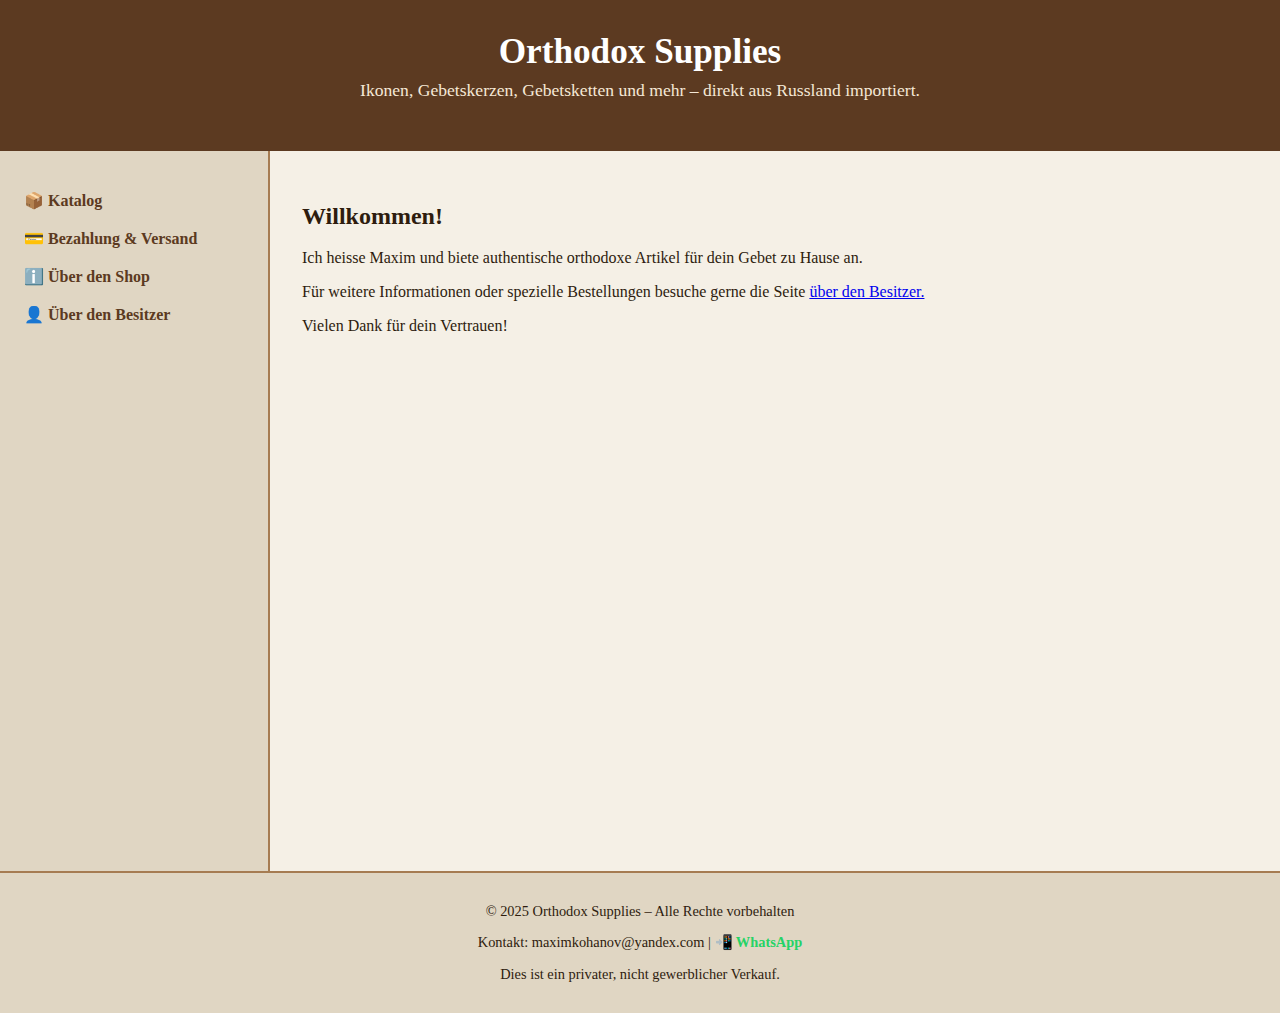
<file: index.html>
<!DOCTYPE html>
<html lang="de">
<head>
  <meta charset="UTF-8" />
  <meta name="viewport" content="width=device-width, initial-scale=1.0" />
  <title>Orthodox Supplies</title>
  <link rel="stylesheet" href="styles.css" />
</head>
<body>
  <header>
    <h1>Orthodox Supplies</h1>
    <p>Ikonen, Gebetskerzen, Gebetsketten und mehr – direkt aus Russland importiert.</p>
  </header>

  <div class="container">
    <nav>
      <ul>
        <li><a href="katalog.html">📦 Katalog</a></li>
        <li><a href="bezahlung.html">💳 Bezahlung & Versand</a></li>
        <li><a href="uebershop.html">ℹ️ Über den Shop</a></li>
        <li><a href="ueberbesitzer.html">👤 Über den Besitzer</a></li>
      </ul>
    </nav>

    <main>
      <h2>Willkommen!</h2>
      <p>Ich heisse Maxim und biete authentische orthodoxe Artikel für dein Gebet zu Hause an.</p>
      <p>Für weitere Informationen oder spezielle Bestellungen besuche gerne die Seite <a href="ueberbesitzer.html">über den Besitzer. </a></p>
      <p>Vielen Dank für dein Vertrauen!</p>
    </main>
  </div>

  <footer>
    <p>© 2025 Orthodox Supplies – Alle Rechte vorbehalten</p>
    <p>Kontakt: maximkohanov@yandex.com | 
    <a href="https://wa.me/41767600239" target="_blank" 
       style="color: #25D366; font-weight: bold; text-decoration: none;">
      📲 WhatsApp
    </a></p>
    <p>Dies ist ein privater, nicht gewerblicher Verkauf.</p>
  </footer>
</body>
</html>
</file>
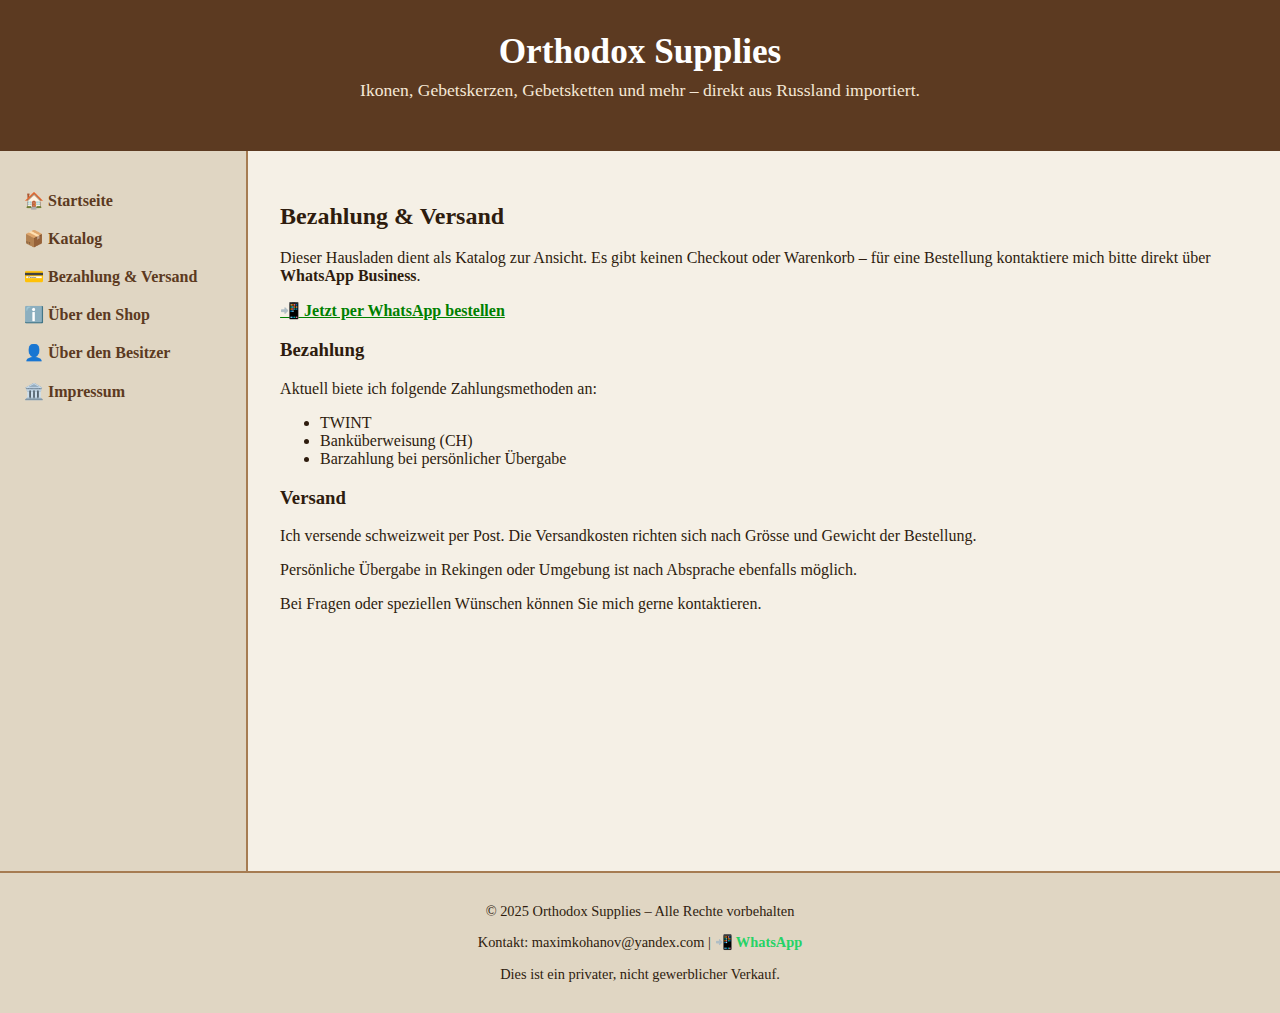
<file: bezahlung.html>
<!DOCTYPE html>
<html lang="de">
<head>
  <meta charset="UTF-8" />
  <meta name="viewport" content="width=device-width, initial-scale=1.0" />
  <title>Bezahlung & Versand – Orthodox Supplies</title>
  <link rel="stylesheet" href="styles.css" />
</head>
<body>
  <header>
    <h1>Orthodox Supplies</h1>
    <p>Ikonen, Gebetskerzen, Gebetsketten und mehr – direkt aus Russland importiert.</p>
  </header>

  <div class="container">
    <nav>
      <ul>
        <li><a href="index.html">🏠 Startseite</a></li>
        <li><a href="katalog.html">📦 Katalog</a></li>
        <li><a href="bezahlung.html" class="active">💳 Bezahlung & Versand</a></li>
        <li><a href="uebershop.html">ℹ️ Über den Shop</a></li>
        <li><a href="ueberbesitzer.html">👤 Über den Besitzer</a></li>
         <li><a href="impressum.html">🏛️ Impressum</a></li>
      </ul>
    </nav>

    <main>
      <h2>Bezahlung & Versand</h2>
     <p>Dieser Hausladen dient als Katalog zur Ansicht. Es gibt keinen Checkout oder Warenkorb – für eine Bestellung kontaktiere mich bitte direkt über <strong>WhatsApp Business</strong>.</p>
    <a href="https://wa.me/41767600239" target="_blank" style="color: green; font-weight: bold;">
  📲 Jetzt per WhatsApp bestellen
</a>
      <h3>Bezahlung</h3>
      <p>Aktuell biete ich folgende Zahlungsmethoden an:</p>
      <ul>
        <li>TWINT</li>
        <li>Banküberweisung (CH)</li>
        <li>Barzahlung bei persönlicher Übergabe</li>
      </ul>

      <h3>Versand</h3>
      <p>Ich versende schweizweit per Post. Die Versandkosten richten sich nach Grösse und Gewicht der Bestellung.</p>
      <p>Persönliche Übergabe in Rekingen oder Umgebung ist nach Absprache ebenfalls möglich.</p>

      <p>Bei Fragen oder speziellen Wünschen können Sie mich gerne kontaktieren.</p>
    </main>
  </div>

  <footer>
    <p>© 2025 Orthodox Supplies – Alle Rechte vorbehalten</p>
    <p>Kontakt: maximkohanov@yandex.com | 
    <a href="https://wa.me/41767600239" target="_blank" 
       style="color: #25D366; font-weight: bold; text-decoration: none;">
      📲 WhatsApp
    </a></p>
    <p>Dies ist ein privater, nicht gewerblicher Verkauf.</p>
  </footer>
</body>
</html>
</file>
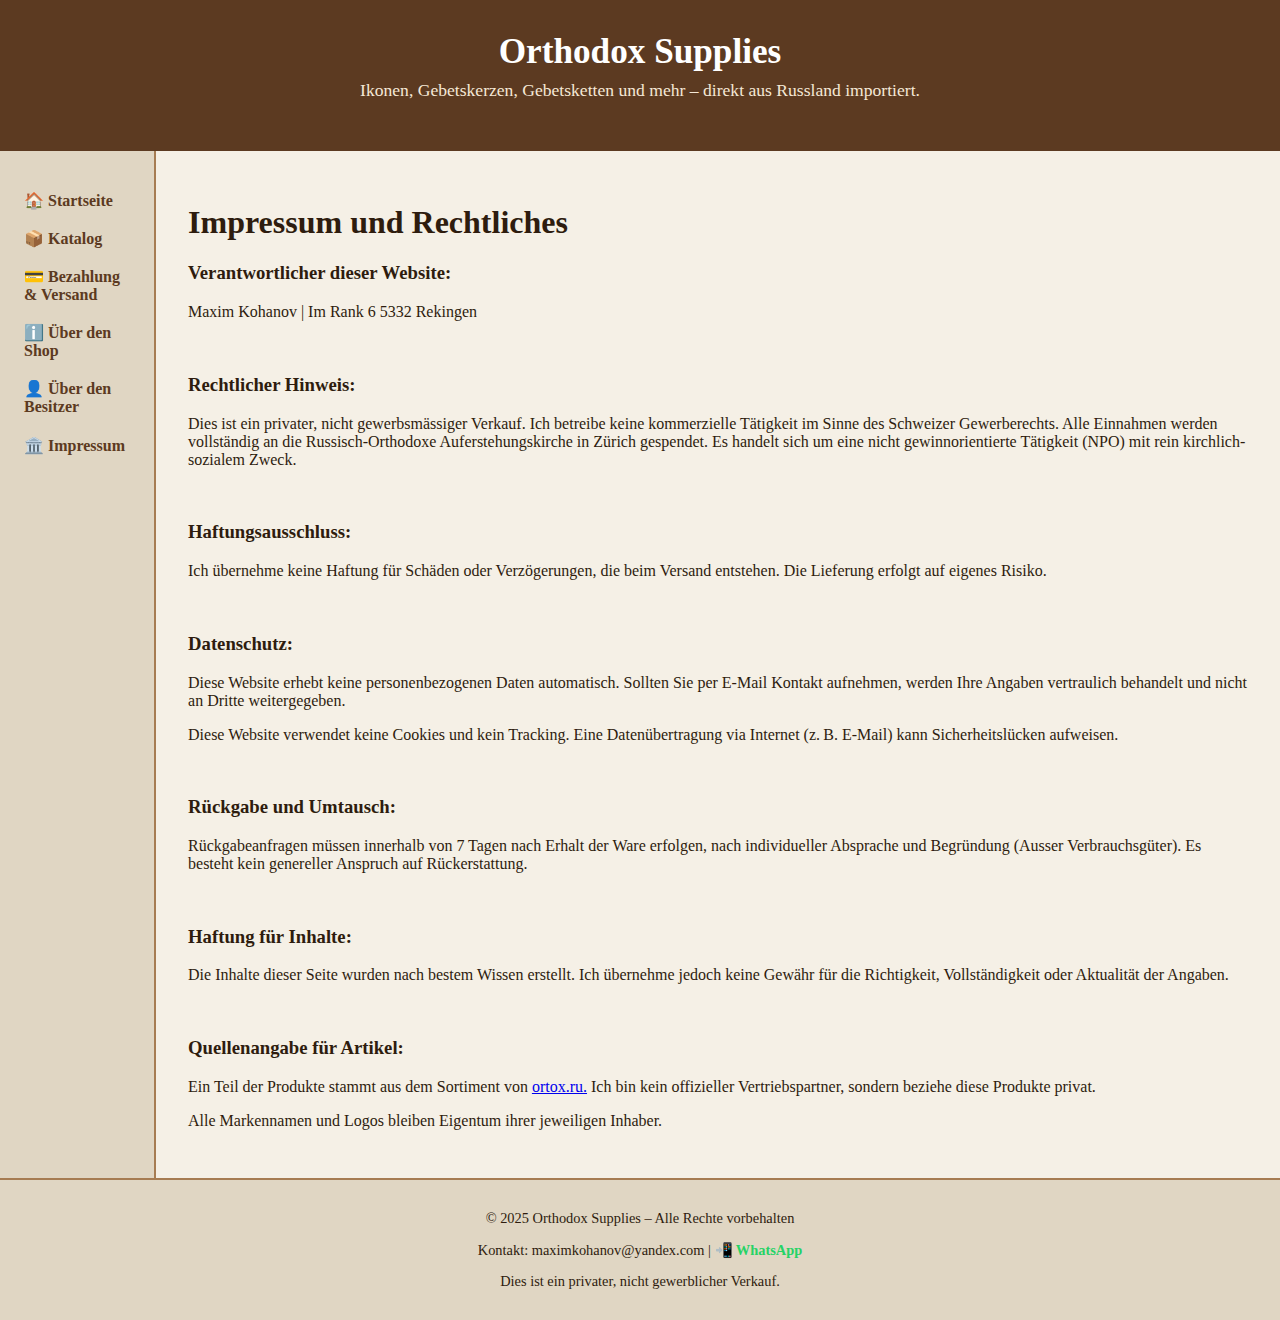
<file: impressum.html>
<!DOCTYPE html>
<html lang="de">
<head>
  <meta charset="UTF-8" />
  <meta name="viewport" content="width=device-width, initial-scale=1.0" />
  <title>Orthodox Supplies</title>
  <link rel="stylesheet" href="styles.css" />
</head>
<body>
  <header>
    <h1>Orthodox Supplies</h1>
    <p>Ikonen, Gebetskerzen, Gebetsketten und mehr – direkt aus Russland importiert.</p>
  </header>

   <div class="container">
    <nav>
      <ul>
        <li><a href="index.html">🏠 Startseite</a></li>
        <li><a href="katalog.html">📦 Katalog</a></li>
        <li><a href="bezahlung.html" class="active">💳 Bezahlung & Versand</a></li>
        <li><a href="uebershop.html">ℹ️ Über den Shop</a></li>
        <li><a href="ueberbesitzer.html">👤 Über den Besitzer</a></li>
        <li><a href="impressum.html">🏛️ Impressum</a></li>
      </ul>
    </nav>

    <main>
    <h1>Impressum und Rechtliches</h1>
    <h3>Verantwortlicher dieser Website:</h3>
    <p>Maxim Kohanov | Im Rank 6 5332 Rekingen</p>
    <br>
    <h3>Rechtlicher Hinweis:</h3>
    <p>Dies ist ein privater, nicht gewerbsmässiger Verkauf. 
        Ich betreibe keine kommerzielle Tätigkeit im Sinne des Schweizer Gewerberechts. 
        Alle Einnahmen werden vollständig an die Russisch-Orthodoxe Auferstehungskirche in Zürich gespendet.

Es handelt sich um eine nicht gewinnorientierte Tätigkeit (NPO) mit rein kirchlich-sozialem Zweck.</p>
<br>
<h3>Haftungsausschluss:</h3>
<p>Ich übernehme keine Haftung für Schäden oder Verzögerungen, die beim Versand entstehen. Die Lieferung erfolgt auf eigenes Risiko.</p>
<br>
<h3>Datenschutz:</h3>
<p>Diese Website erhebt keine personenbezogenen Daten automatisch. Sollten Sie per E-Mail Kontakt aufnehmen, werden Ihre Angaben vertraulich behandelt und nicht an Dritte weitergegeben.</p>
<p>Diese Website verwendet keine Cookies und kein Tracking. Eine Datenübertragung via Internet (z. B. E-Mail) kann Sicherheitslücken aufweisen.</p>
<br>
<h3>Rückgabe und Umtausch:</h3>
<p>Rückgabeanfragen müssen innerhalb von 7 Tagen nach Erhalt der Ware erfolgen, nach individueller Absprache und Begründung (Ausser Verbrauchsgüter). Es besteht kein genereller Anspruch auf Rückerstattung.</p>
<br>
<h3>Haftung für Inhalte:</h3>
<p>Die Inhalte dieser Seite wurden nach bestem Wissen erstellt. Ich übernehme jedoch keine Gewähr für die Richtigkeit, Vollständigkeit oder Aktualität der Angaben.</p>
<br>
<h3>Quellenangabe für Artikel:</h3>
<p>Ein Teil der Produkte stammt aus dem Sortiment von <a href="https://ortox.ru">ortox.ru.</a> Ich bin kein offizieller Vertriebspartner, sondern beziehe diese Produkte privat.</p>
<p>Alle Markennamen und Logos bleiben Eigentum ihrer jeweiligen Inhaber.</p>
    </main>
  </div>

  <footer>
    <p>© 2025 Orthodox Supplies – Alle Rechte vorbehalten</p>
    <p>Kontakt: maximkohanov@yandex.com | 
    <a href="https://wa.me/41767600239" target="_blank" 
       style="color: #25D366; font-weight: bold; text-decoration: none;">
      📲 WhatsApp
    </a></p>
    <p>Dies ist ein privater, nicht gewerblicher Verkauf.</p>
  </footer>
</body>
</html>
</file>
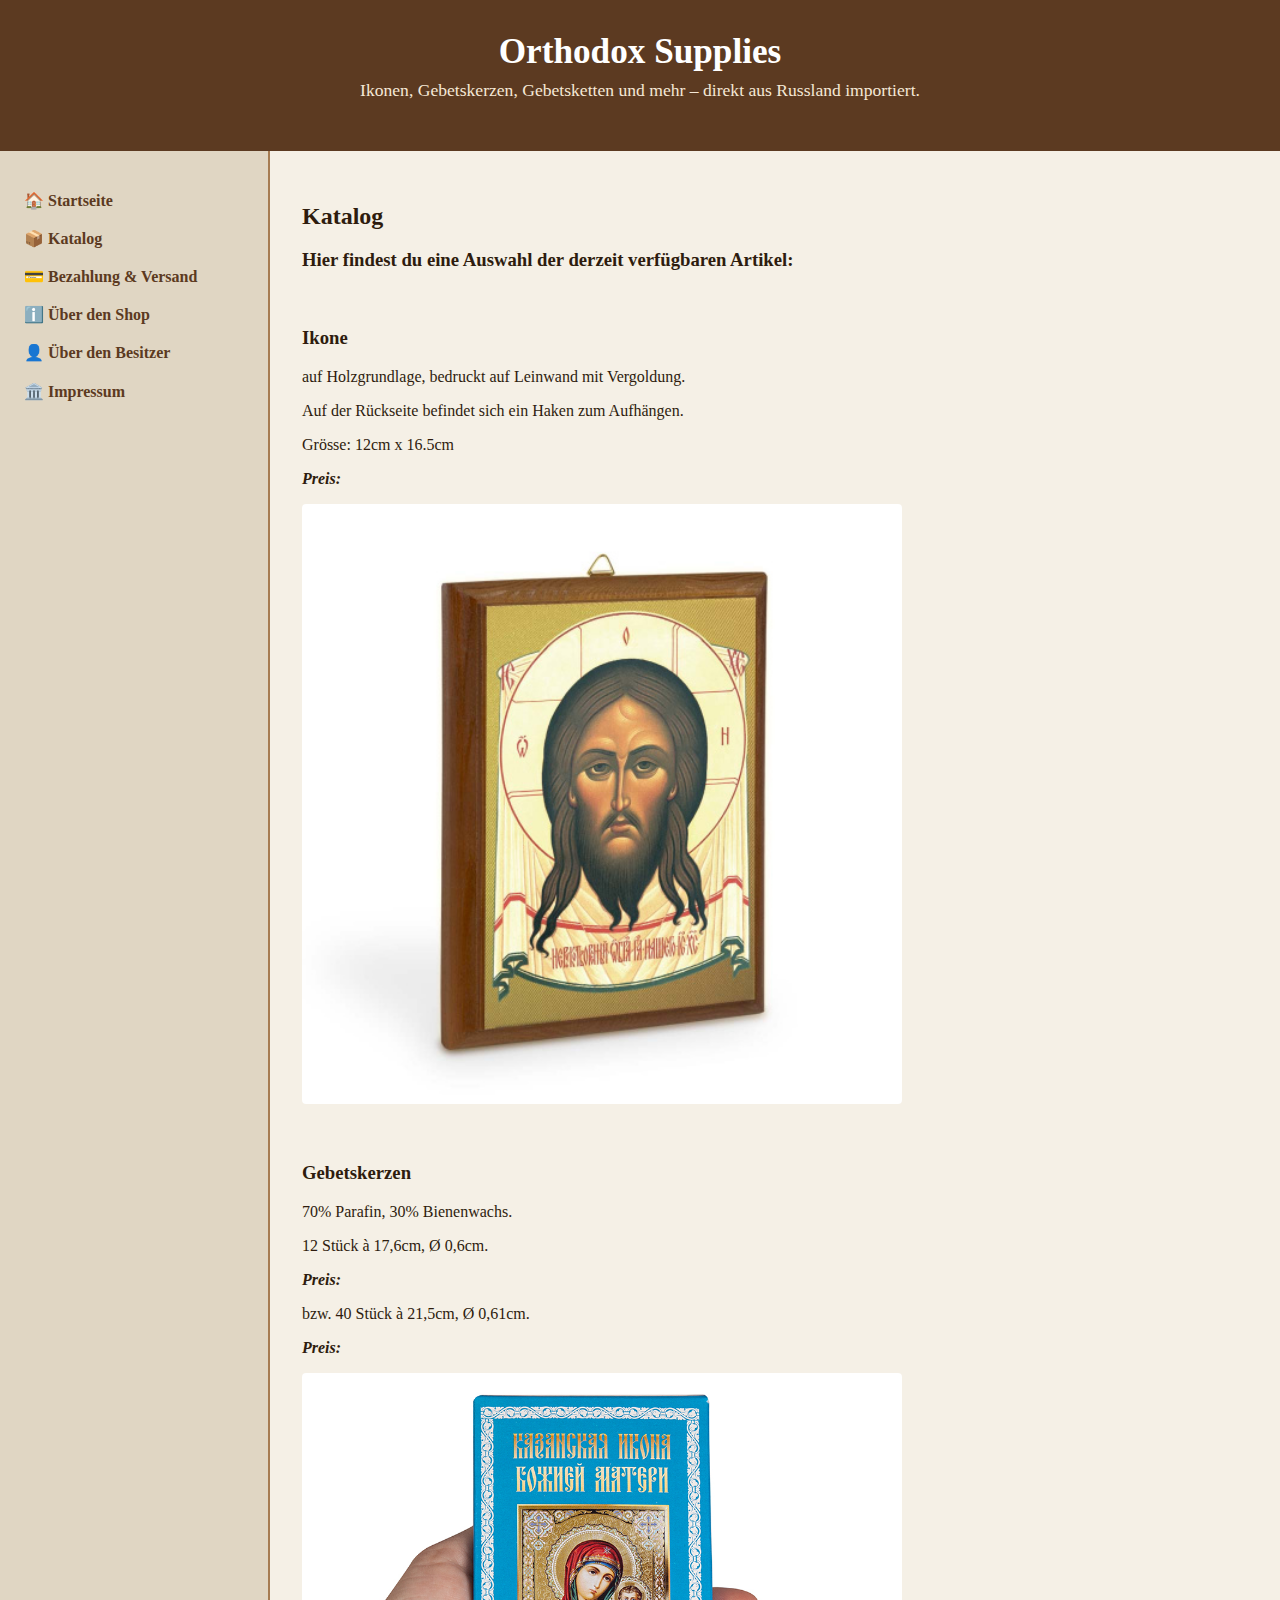
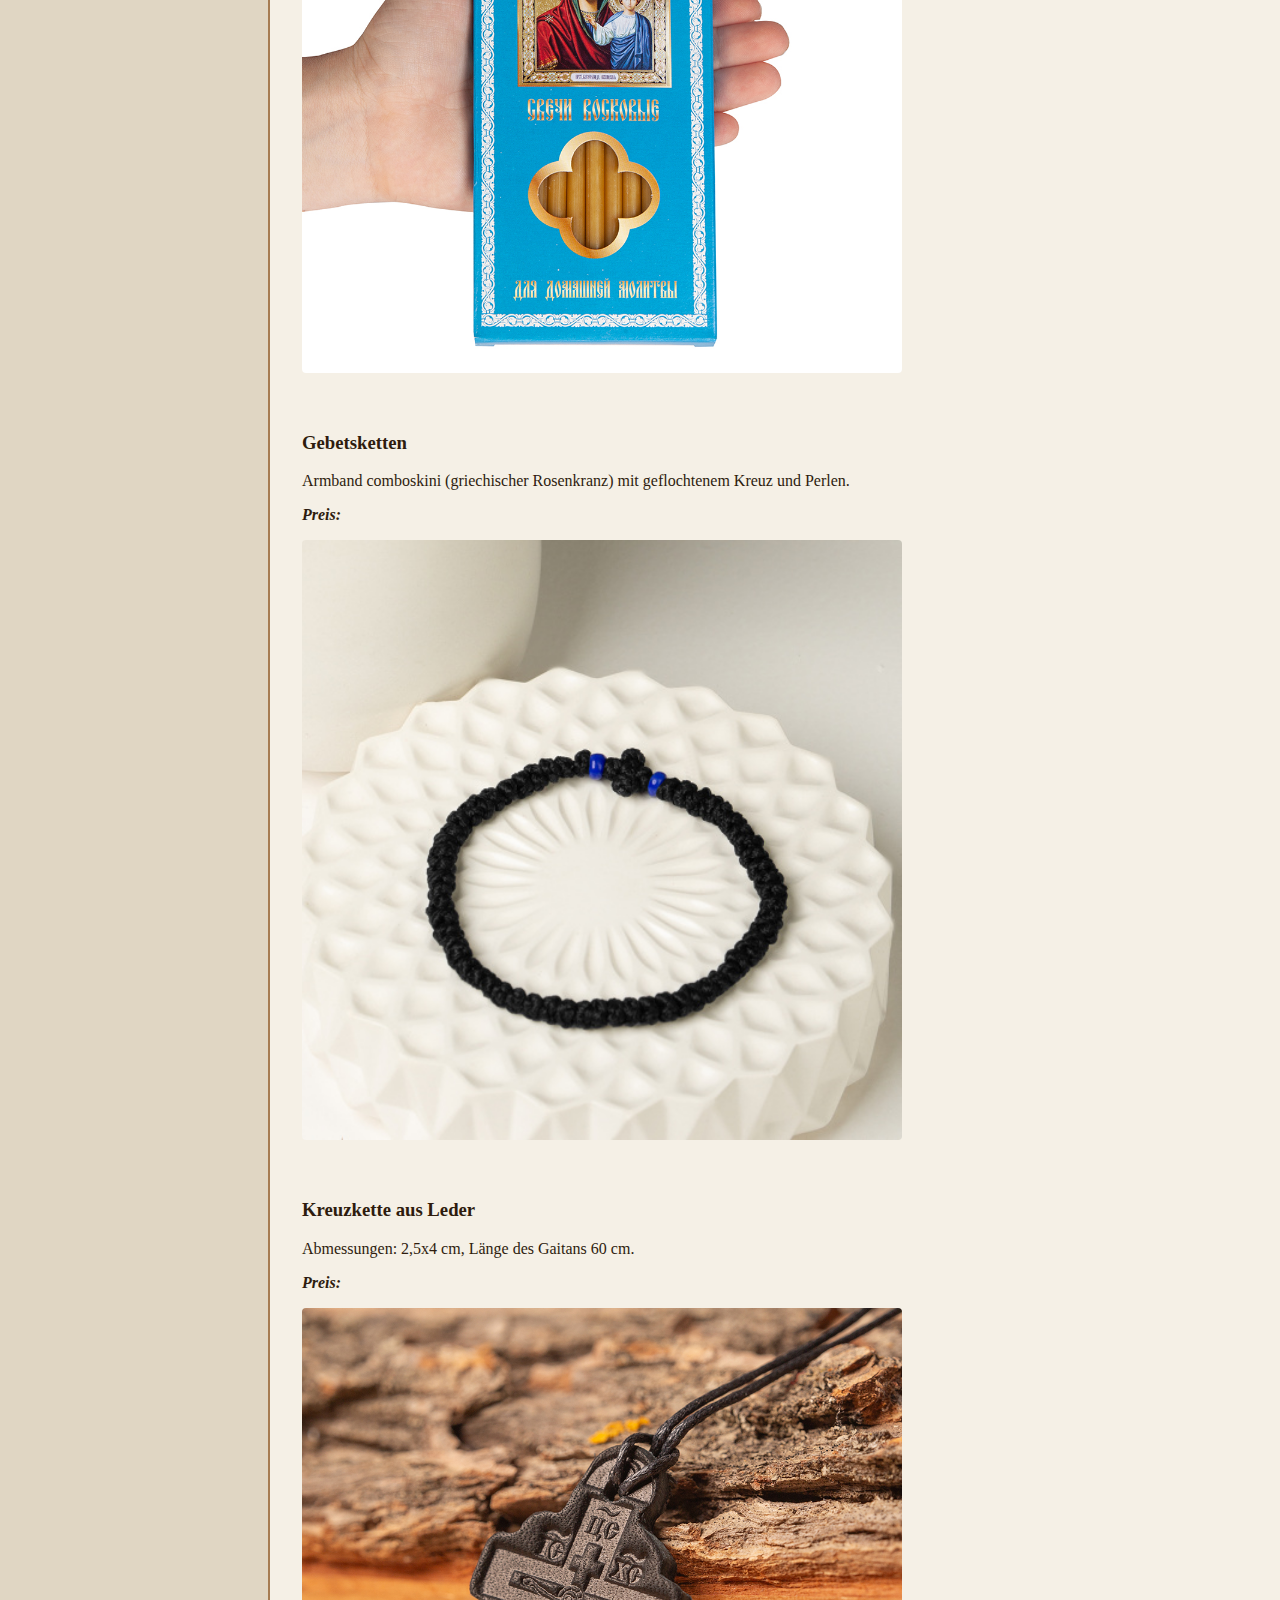
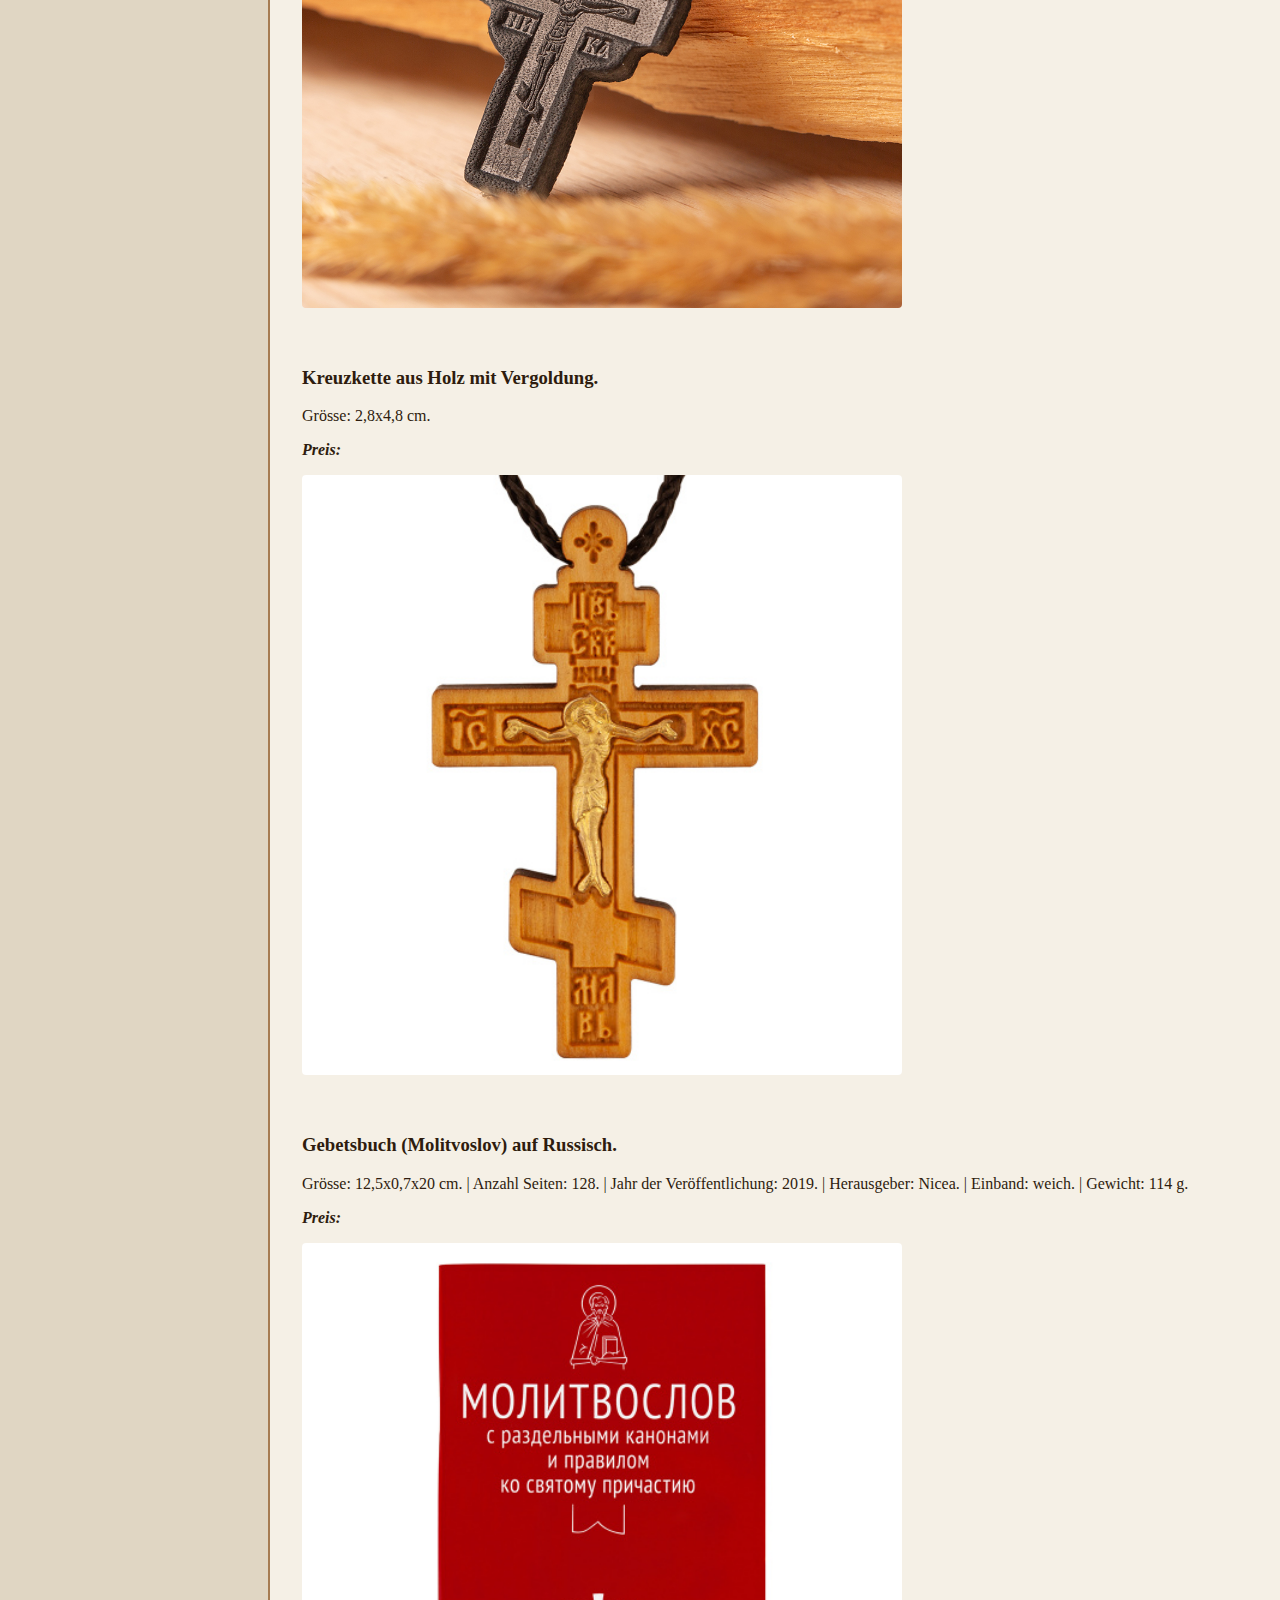
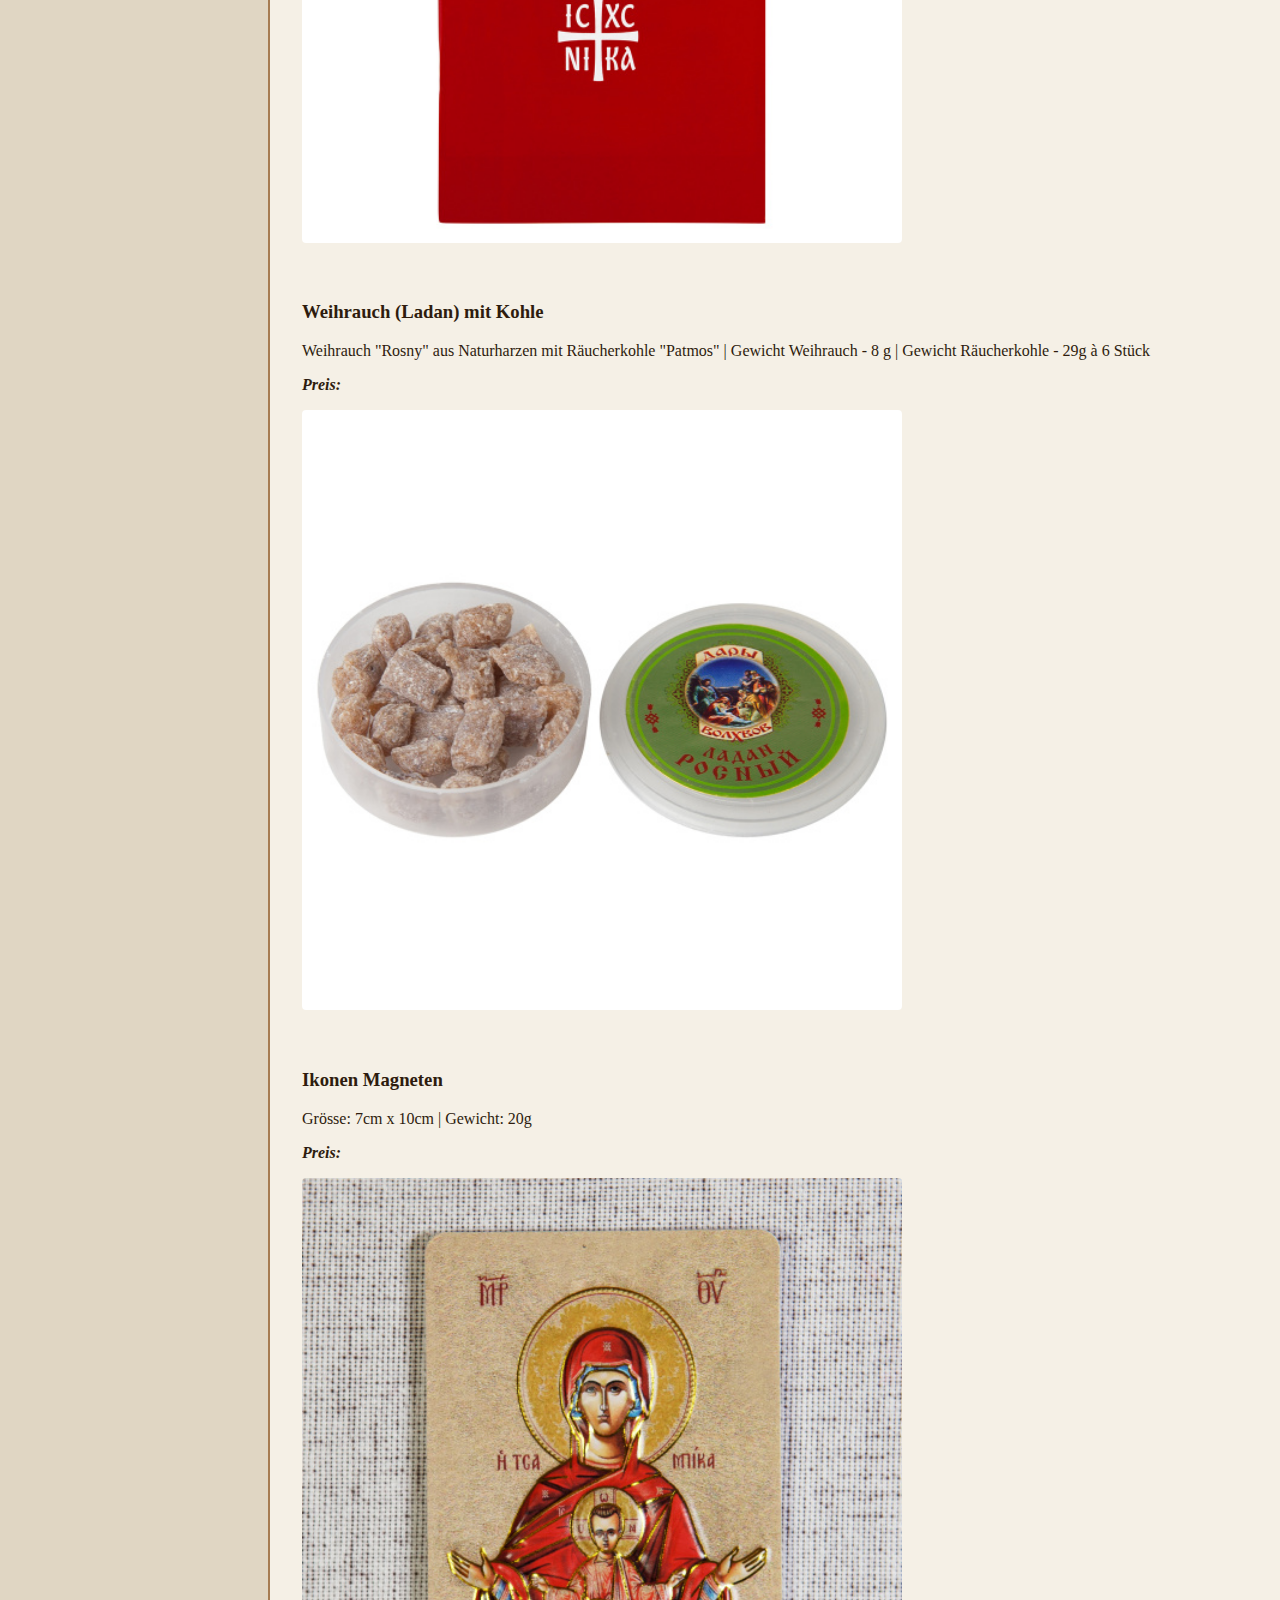
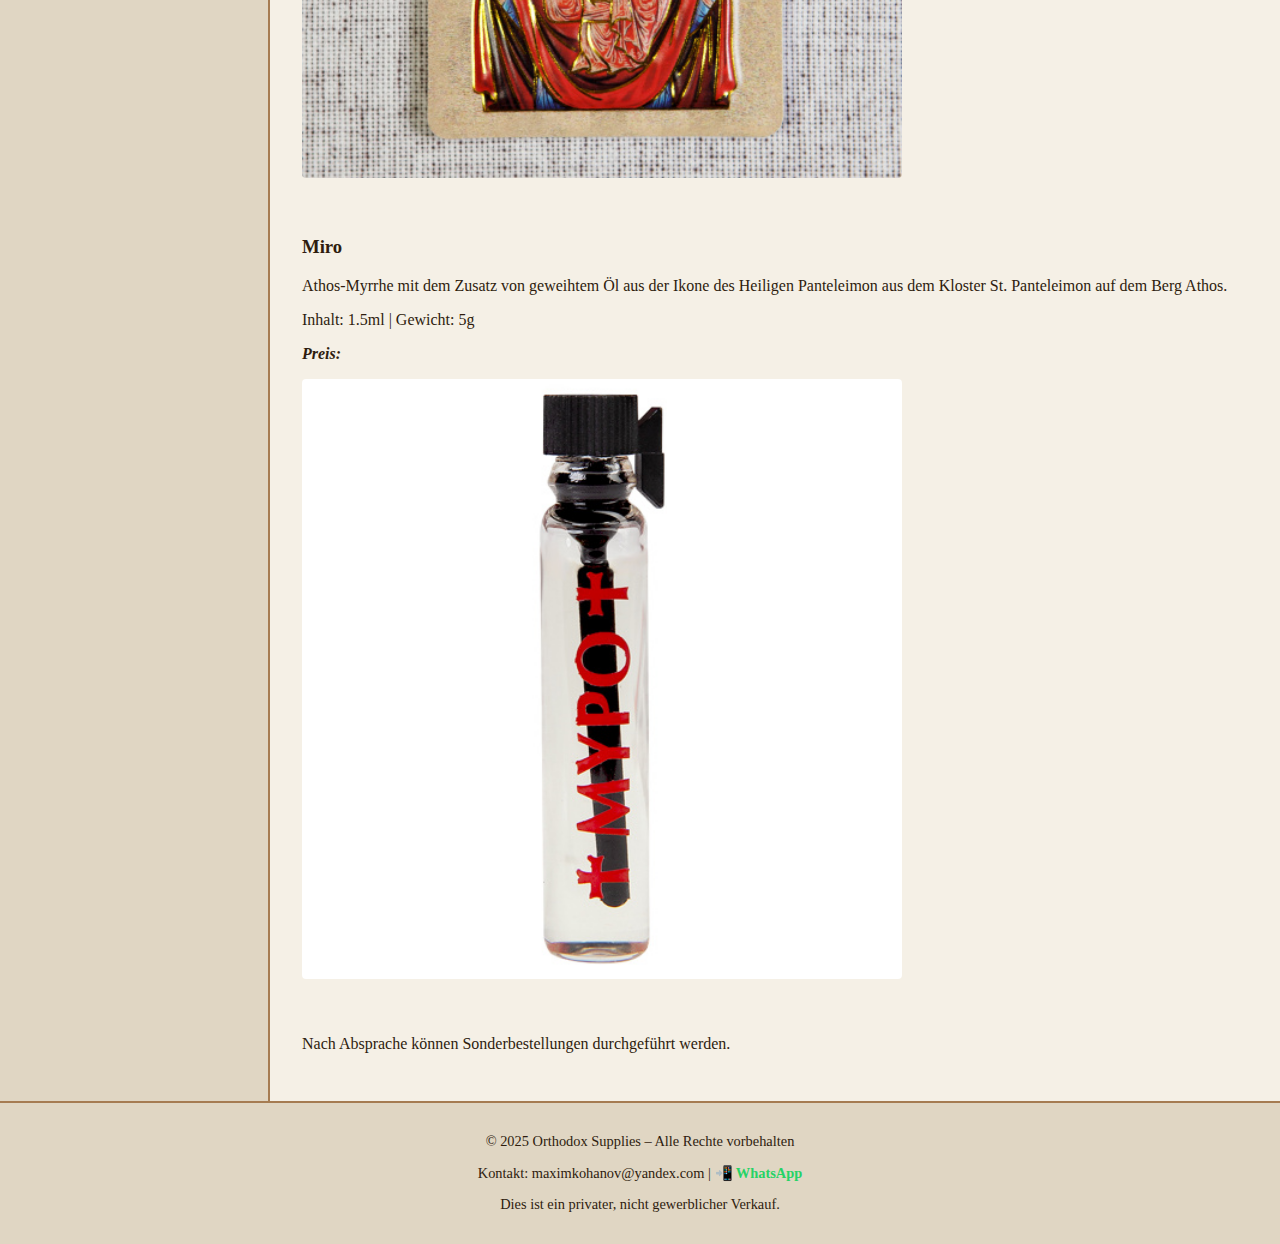
<file: katalog.html>
<!DOCTYPE html>
<html lang="de">
<head>
  <meta charset="UTF-8">
  <meta name="viewport" content="width=device-width, initial-scale=1.0">
  <title>Katalog – Orthodox Supplies</title>
  <link rel="stylesheet" href="styles.css">
  <script src="script.js"></script>

</head>
<body>
  <header>
    <h1>Orthodox Supplies</h1>
    <p>Ikonen, Gebetskerzen, Gebetsketten und mehr – direkt aus Russland importiert.</p>
  </header>

  <div class="container">
    <nav>
      <ul>
        <li><a href="index.html">🏠 Startseite</a></li>
       <li><a href="katalog.html">📦 Katalog</a></li>
        <li><a href="bezahlung.html">💳 Bezahlung & Versand</a></li>
        <li><a href="uebershop.html">ℹ️ Über den Shop</a></li>
        <li><a href="ueberbesitzer.html">👤 Über den Besitzer</a></li>
         <li><a href="impressum.html">🏛️ Impressum</a></li>
      </ul>
    </nav>

      <main>
  <h2>Katalog</h2>
  <h3>Hier findest du eine Auswahl der derzeit verfügbaren Artikel:</h3>
  <br>

  <div class="catalog-grid">
    <div class="item">
        <h3><strong>Ikone</strong></h3>
        <p>auf Holzgrundlage, bedruckt auf Leinwand mit Vergoldung.</p>
      <p>Auf der Rückseite befindet sich ein Haken zum Aufhängen.</p>
      <p>Grösse: 12cm x 16.5cm</p>
      <p><strong><em>Preis: </em></strong></p>
      <div class="slider">
        <img src="img/ikona_spasitelya.jpg" alt="Ikone" class="active">
        <img src="img/ikona_bozhiey_materi_feodorovskaya.jpg" alt="Ikone">
        <img src="img/ikona_georgiya_pobedonostsa.jpg" alt="Ikone">
      </div> 
    </div>

    <div class="item">
        <h3><strong>Gebetskerzen</strong></h3>
        <p> 70% Parafin, 30% Bienenwachs.</p>
        <p>12 Stück à 17,6cm, Ø 0,6cm. <p><strong><em>Preis: </em></strong></p> 
        bzw. 40 Stück à 21,5cm, Ø 0,61cm. <p><strong><em>Preis: </em></strong></p></p>
        
      <div class="slider">
        <img src="img/Svechi_1.jpg" alt="Gebetskerzen" class="active">
        <img src="img/Svechi_2.jpg" alt="Gebetskerzen">
      </div>
    </div>

    <div class="item">
        <h3><strong>Gebetsketten</strong></h3>
        <p>Armband comboskini (griechischer Rosenkranz) mit geflochtenem Kreuz und Perlen.</p>
        <p><strong><em>Preis: </em></strong></p>
      <div class="slider">
        <img src="img/Braslet_1.jpg" alt="Gebetskette" class="active">
        <img src="img/Braslet_2.jpg" alt="Gebetskette">
        <img src="img/braslet_s_krestikom.jpg" alt="Gebetskette">
      </div>
    </div>

    <div class="item">
        <h3><strong>Kreuzkette aus Leder</strong></h3>
        <p>Abmessungen: 2,5x4 cm, Länge des Gaitans 60 cm.</p>
        <p><strong><em>Preis: </em></strong></p>
      <div class="slider">
        <img src="img/Krestik_1.jpg" alt="Kreuzkette" class="active">
        <img src="img/Krestik_2.jpg" alt="Kreuzkette">
      </div>
    </div>

    <div class="item">
        <h3><strong>Kreuzkette aus Holz mit Vergoldung.</strong></h3>
        <p>Grösse: 2,8x4,8 cm.</p>
       <p><strong><em>Preis: </em></strong></p>
      <div class="slider">
        <img src="img/krestik_03.jpg" alt="Kreuzkette" class="active">
        <img src="img/Krestik_4.jpg" alt="Kreuzkette">
      </div>
     
    </div>

    <div class="item">
        <h3><strong>Gebetsbuch (Molitvoslov) auf Russisch.</strong></h3>
        <p>Grösse: 12,5x0,7x20 cm. |
            Anzahl Seiten: 128. |
            Jahr der Veröffentlichung: 2019. |
            Herausgeber: Nicea. |
            Einband: weich. |
            Gewicht: 114 g.</p>
            <p><strong><em>Preis: </em></strong></p>
      <div class="slider">
        <img src="img/molitvoslov_1.jpg" alt="Gebetsbuch" class="active">
        <img src="img/molitvoslov_2.jpg" alt="Gebetsbuch">
      </div>
     
    </div>

    <div class="item">
        <h3><strong>Weihrauch (Ladan) mit Kohle</strong></h3>
        <p>Weihrauch "Rosny" aus Naturharzen mit Räucherkohle "Patmos" | Gewicht Weihrauch - 8 g | Gewicht Räucherkohle - 29g à 6 Stück</p>
        <p><strong><em>Preis: </em></strong></p>
      <div class="slider">
        <img src="img/Ladan.jpg" alt="Weihrauch" class="active">
        <img src="img/ugol.jpg" alt="Räucherkohle">
      </div>
     
    </div>

 <div class="item">
        <h3><strong>Ikonen Magneten</strong></h3>
        <p>Grösse: 7cm x 10cm | Gewicht: 20g</p>
       <p><strong><em>Preis: </em></strong></p>
      <div class="slider">
        <img src="img/Magnit_1.jpg" alt="magnit" class="active">
        <img src="img/Magnit_02.jpg" alt="magnit">
        <img src="img/Magnit_03.jpg" alt="magnit">
      </div>
     
    </div>

  </div>

<div class="item">
        <h3><strong>Miro</strong></h3>
        <p>Athos-Myrrhe mit dem Zusatz von geweihtem Öl aus der Ikone des Heiligen Panteleimon aus dem Kloster St. Panteleimon auf dem Berg Athos.</p>
        <p>Inhalt: 1.5ml | Gewicht: 5g</p>
        <p><strong><em>Preis: </em></strong></p>
      <div class="slider">
        <img src="img/miro.jpg" alt="Miro" class="active">
      </div>
    </div>

  <p>Nach Absprache können Sonderbestellungen durchgeführt werden.</p>
</main>

  </div>

  <footer>
    <p>© 2025 Orthodox Supplies – Alle Rechte vorbehalten</p>
    <p>Kontakt: maximkohanov@yandex.com | 
    <a href="https://wa.me/41767600239" target="_blank" 
       style="color: #25D366; font-weight: bold; text-decoration: none;">
      📲 WhatsApp
    </a></p>
    <p>Dies ist ein privater, nicht gewerblicher Verkauf.</p>
  </footer>
</body>
</html>
</file>
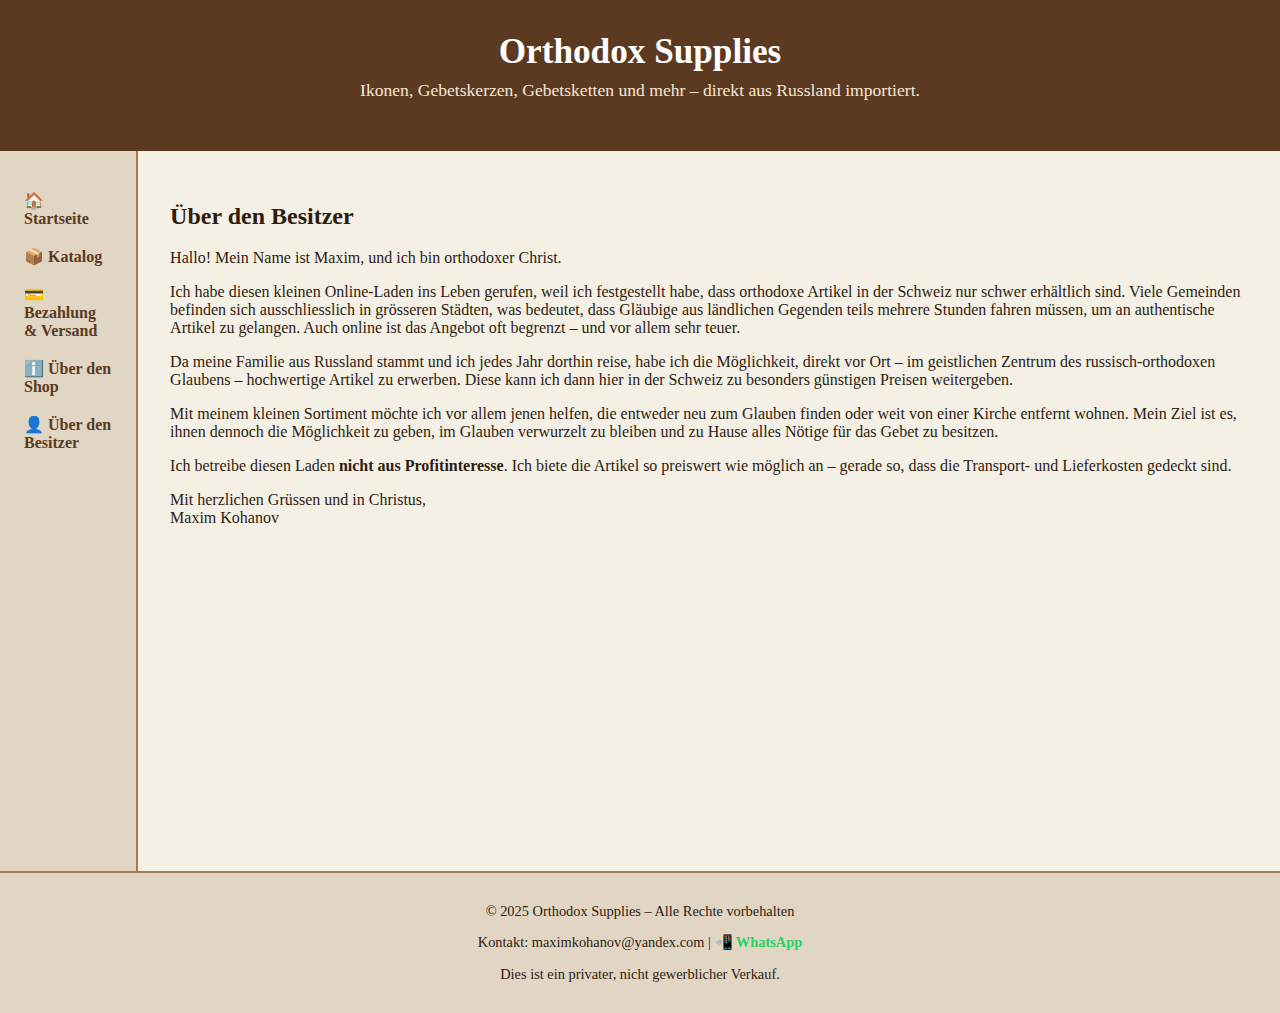
<file: ueberbesitzer.html>
<!DOCTYPE html>
<html lang="de">
<head>
  <meta charset="UTF-8">
  <meta name="viewport" content="width=device-width, initial-scale=1.0">
  <title>Über den Besitzer – Orthodox Supplies</title>
  <link rel="stylesheet" href="styles.css">
</head>
<body>
  <header>
    <h1>Orthodox Supplies</h1>
    <p>Ikonen, Gebetskerzen, Gebetsketten und mehr – direkt aus Russland importiert.</p>
  </header>

  <div class="container">
    <nav>
      <ul>
        <li><a href="index.html">🏠 Startseite</a></li>
        <li><a href="katalog.html">📦 Katalog</a></li>
        <li><a href="bezahlung.html">💳 Bezahlung & Versand</a></li>
        <li><a href="uebershop.html">ℹ️ Über den Shop</a></li>
        <li><a href="ueberbesitzer.html">👤 Über den Besitzer</a></li>
      </ul>
    </nav>

    <main>
      <h2>Über den Besitzer</h2>

  <p>Hallo! Mein Name ist Maxim, und ich bin orthodoxer Christ.</p>

  <p>Ich habe diesen kleinen Online-Laden ins Leben gerufen, weil ich festgestellt habe, dass orthodoxe Artikel in der Schweiz nur schwer erhältlich sind. Viele Gemeinden befinden sich ausschliesslich in grösseren Städten, was bedeutet, dass Gläubige aus ländlichen Gegenden teils mehrere Stunden fahren müssen, um an authentische Artikel zu gelangen. Auch online ist das Angebot oft begrenzt – und vor allem sehr teuer.</p>

  <p>Da meine Familie aus Russland stammt und ich jedes Jahr dorthin reise, habe ich die Möglichkeit, direkt vor Ort – im geistlichen Zentrum des russisch-orthodoxen Glaubens – hochwertige Artikel zu erwerben. Diese kann ich dann hier in der Schweiz zu besonders günstigen Preisen weitergeben.</p>

  <p>Mit meinem kleinen Sortiment möchte ich vor allem jenen helfen, die entweder neu zum Glauben finden oder weit von einer Kirche entfernt wohnen. Mein Ziel ist es, ihnen dennoch die Möglichkeit zu geben, im Glauben verwurzelt zu bleiben und zu Hause alles Nötige für das Gebet zu besitzen.</p>

  <p>Ich betreibe diesen Laden <strong>nicht aus Profitinteresse</strong>. Ich biete die Artikel so preiswert wie möglich an – gerade so, dass die Transport- und Lieferkosten gedeckt sind.</p>

  <p>Mit herzlichen Grüssen und in Christus,<br>
  Maxim Kohanov<br>
  </p>

    </main>
  </div>

  <footer>
    <p>© 2025 Orthodox Supplies – Alle Rechte vorbehalten</p>
    <p>Kontakt: maximkohanov@yandex.com | 
    <a href="https://wa.me/41767600239" target="_blank" 
       style="color: #25D366; font-weight: bold; text-decoration: none;">
      📲 WhatsApp
    </a></p>
    <p>Dies ist ein privater, nicht gewerblicher Verkauf.</p>
  </footer>
</body>
</html>
</file>
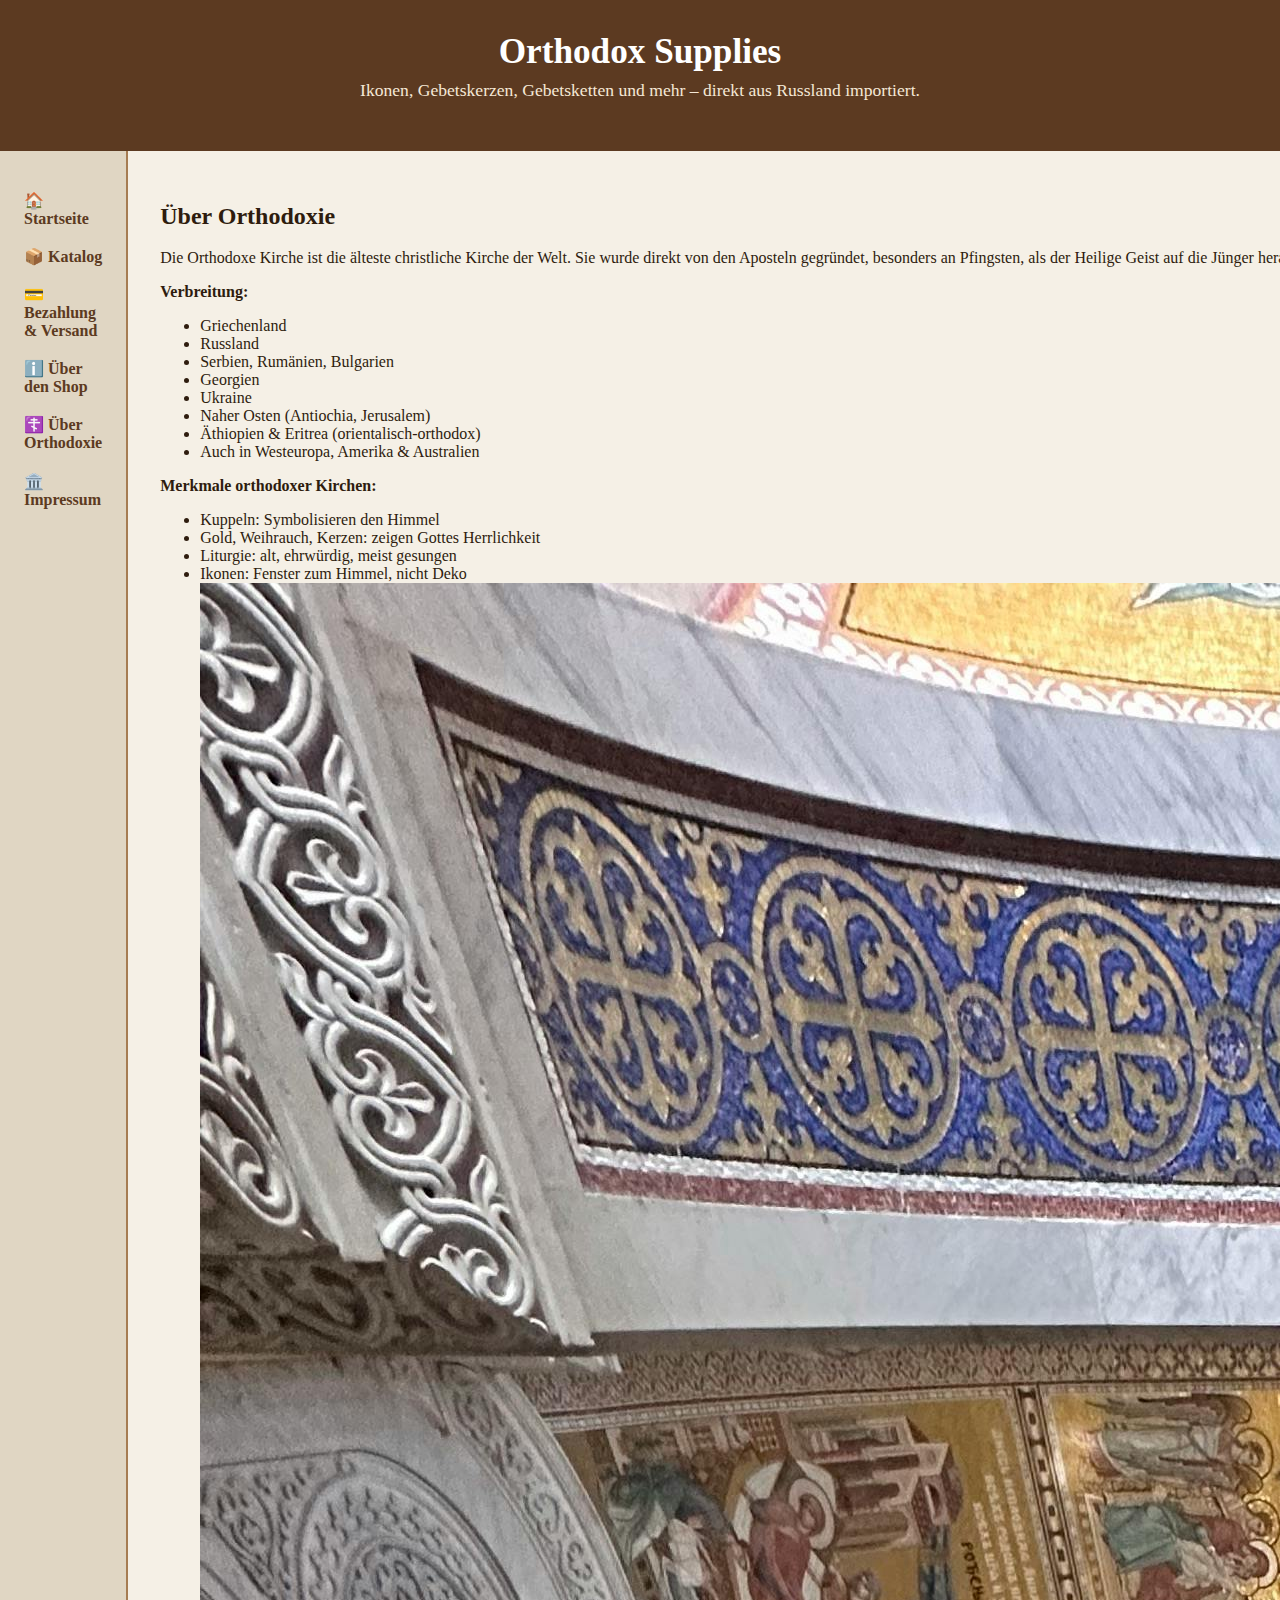
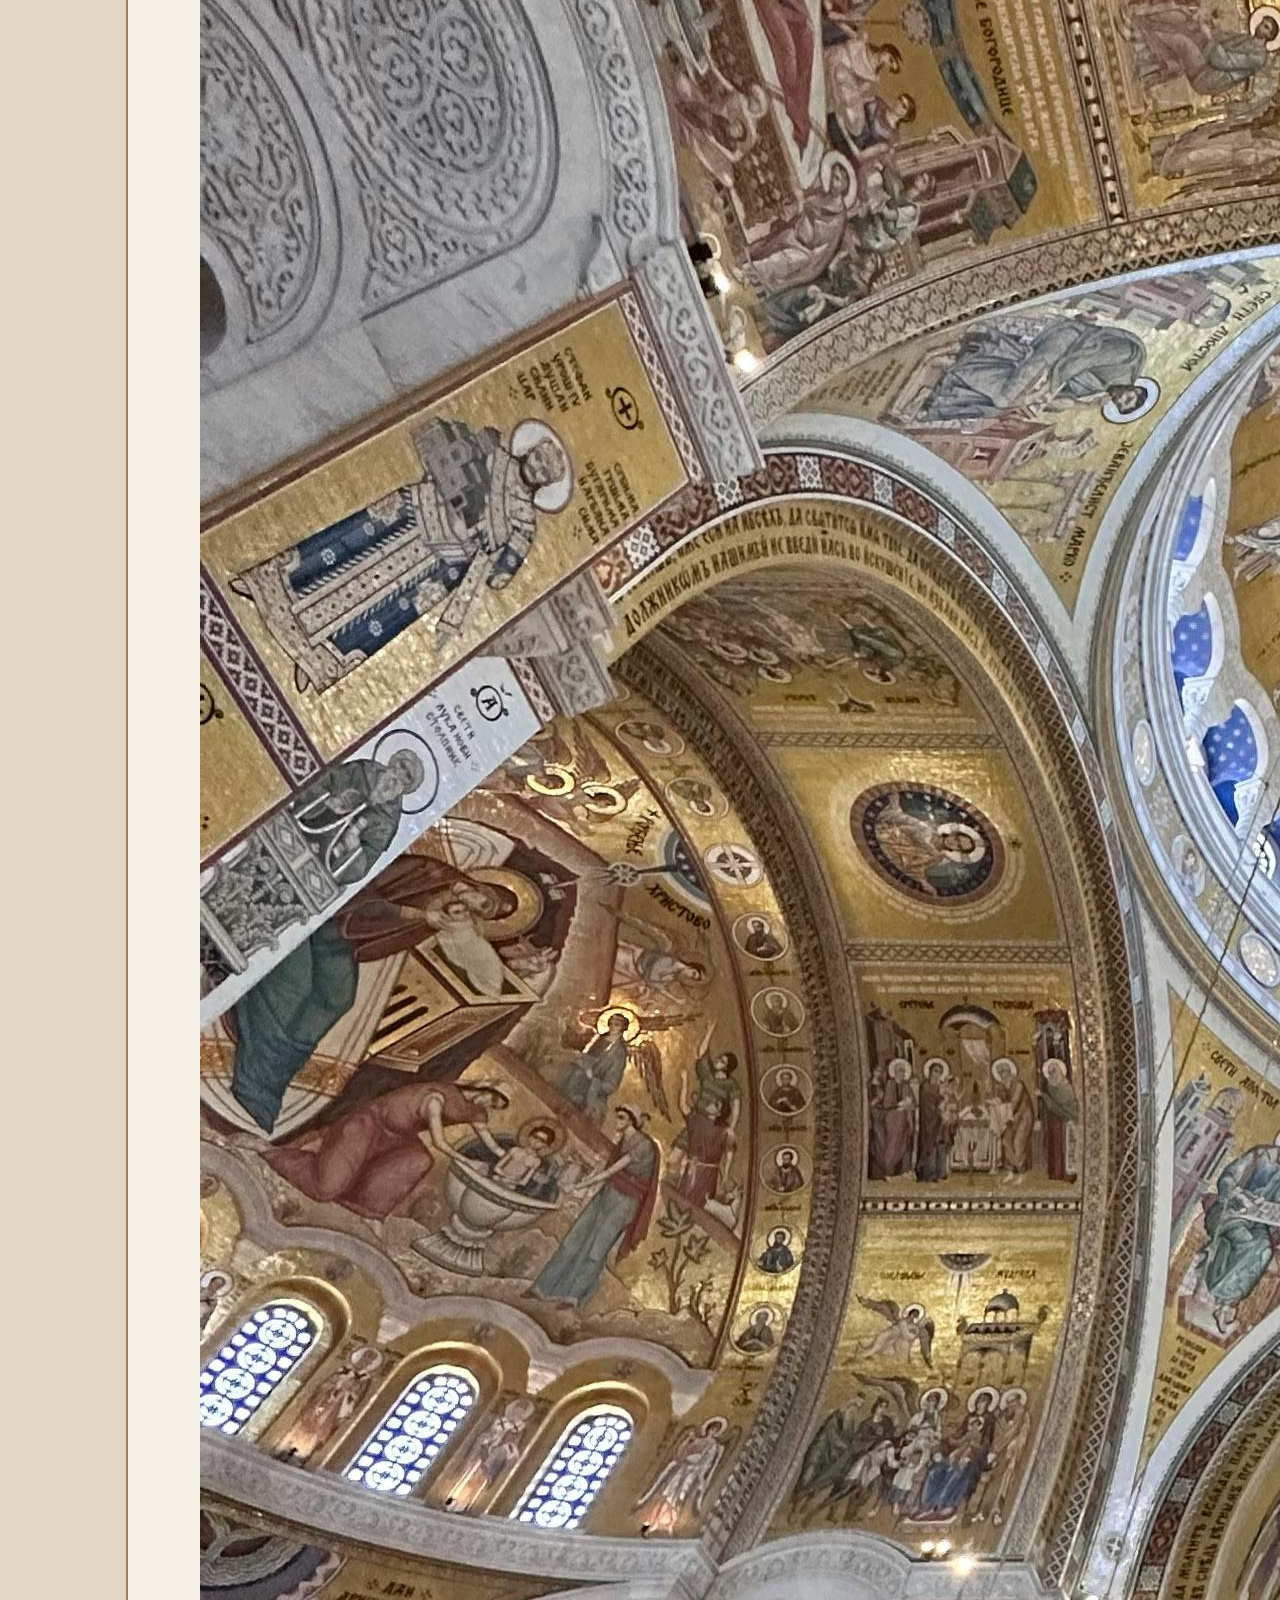
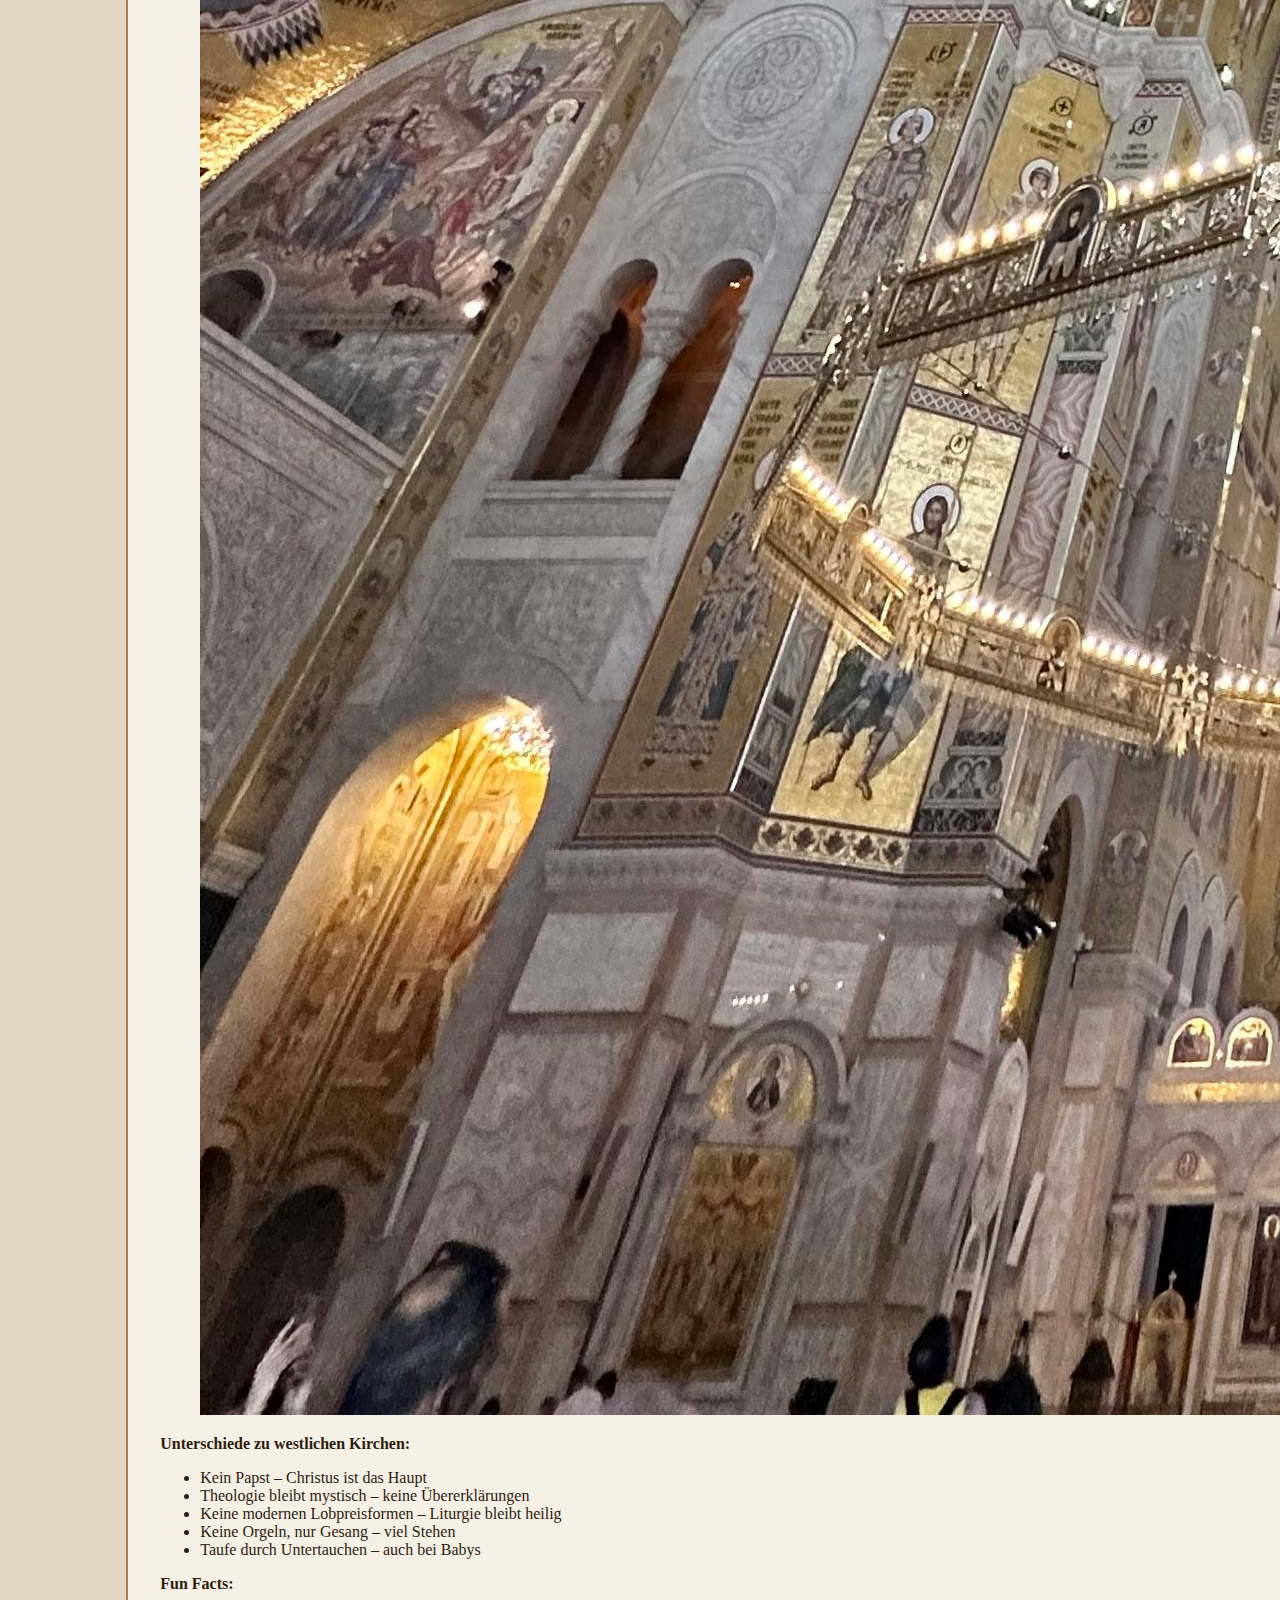
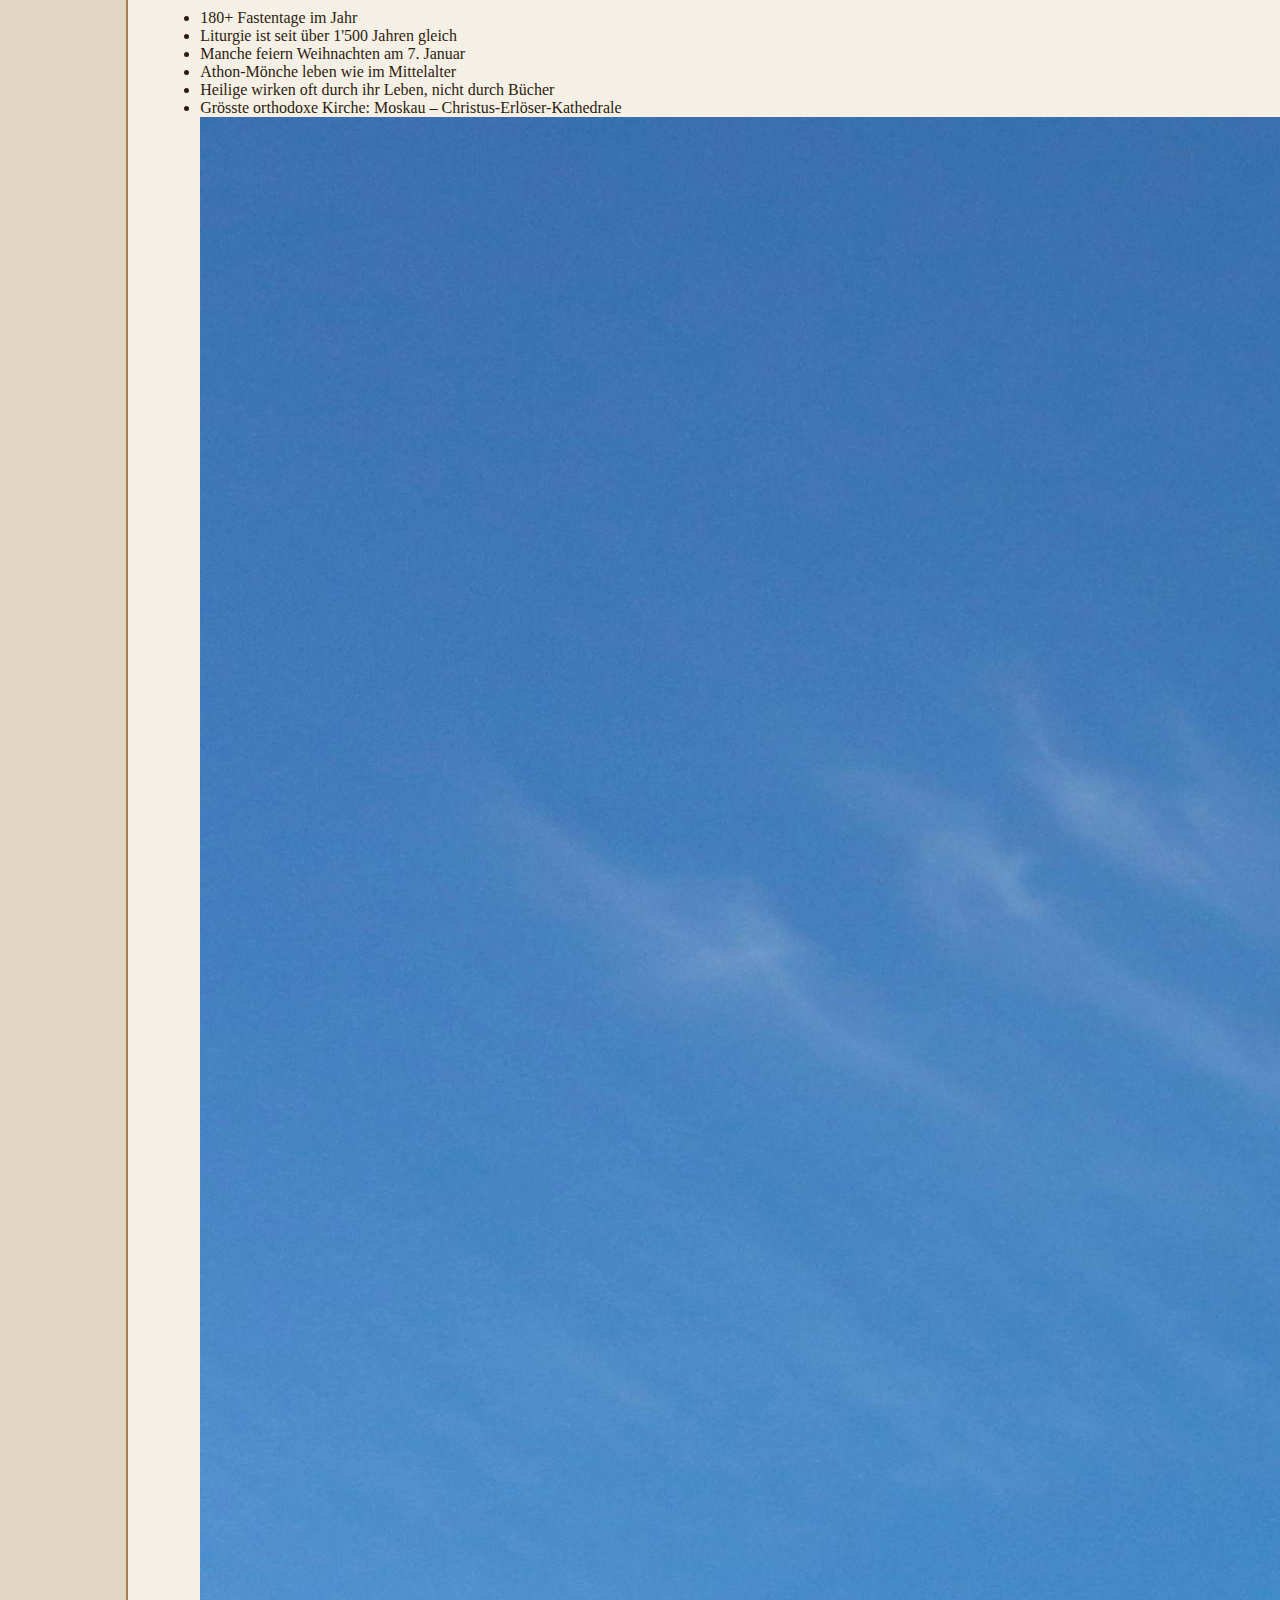
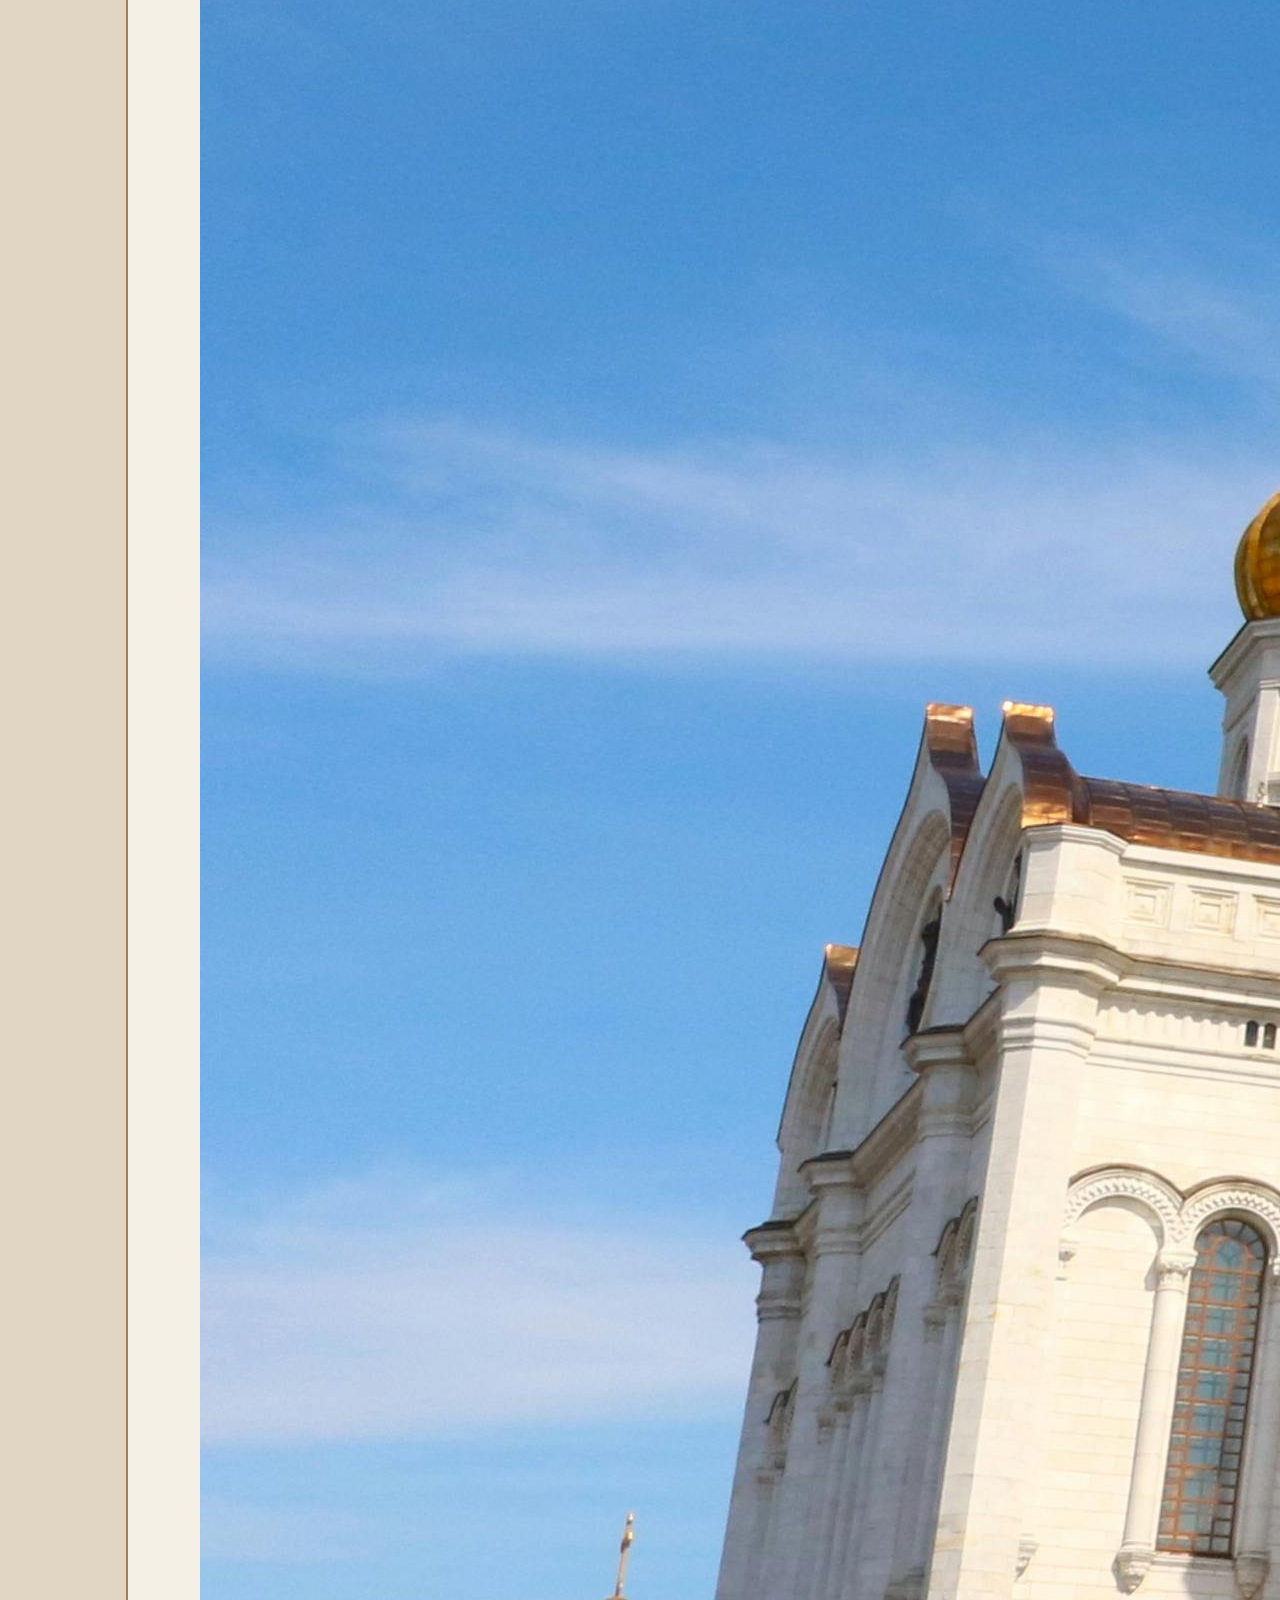
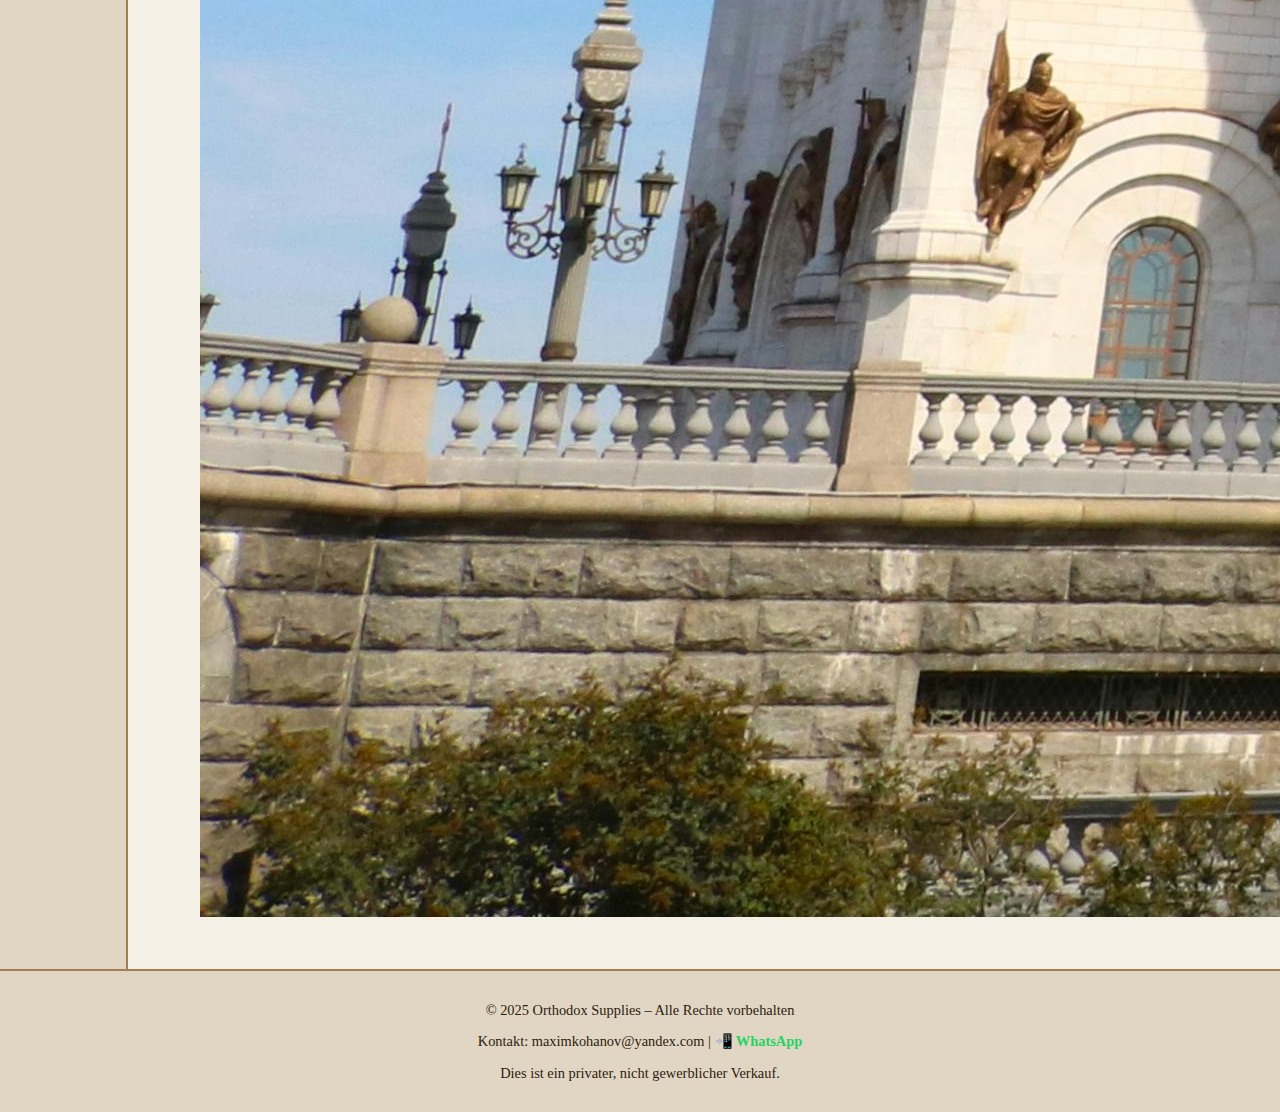
<file: ueberOrthodoxie.html>
<!DOCTYPE html>
<html lang="de">
<head>
  <meta charset="UTF-8">
  <meta name="viewport" content="width=device-width, initial-scale=1.0">
  <title>Über den Besitzer – Orthodox Supplies</title>
  <link rel="stylesheet" href="styles.css">
</head>
<body>
  <header>
    <h1>Orthodox Supplies</h1>
    <p>Ikonen, Gebetskerzen, Gebetsketten und mehr – direkt aus Russland importiert.</p>
  </header>

  <div class="container">
    <nav>
      <ul>
        <li><a href="index.html">🏠 Startseite</a></li>
        <li><a href="katalog.html">📦 Katalog</a></li>
        <li><a href="bezahlung.html">💳 Bezahlung & Versand</a></li>
        <li><a href="uebershop.html">ℹ️ Über den Shop</a></li>
        <li><a href="ueberOrthodoxie.html">☦️ Über Orthodoxie</a></li>
         <li><a href="impressum.html">🏛️ Impressum</a></li>
      </ul>
    </nav>

    <main>
      <h2>Über Orthodoxie</h2>

<p>
  Die Orthodoxe Kirche ist die älteste christliche Kirche der Welt. Sie wurde direkt von den Aposteln gegründet, besonders an Pfingsten, als der Heilige Geist auf die Jünger herabkam. Seitdem hat sie den Glauben, die Liturgie und die Tradition der Urkirche über Jahrhunderte unverändert bewahrt. Man nennt sie auch die „östlich-orthodoxe Kirche“, weil sie besonders im Osten verbreitet ist.
</p>

<p><strong>Verbreitung:</strong></p>
<ul>
  <li>Griechenland</li>
  <li>Russland</li>
  <li>Serbien, Rumänien, Bulgarien</li>
  <li>Georgien</li>
  <li>Ukraine</li>
  <li>Naher Osten (Antiochia, Jerusalem)</li>
  <li>Äthiopien & Eritrea (orientalisch-orthodox)</li>
  <li>Auch in Westeuropa, Amerika & Australien</li>
</ul>

<p><strong>Merkmale orthodoxer Kirchen:</strong></p>
<ul>
  <li>Kuppeln: Symbolisieren den Himmel</li>
   <li>Gold, Weihrauch, Kerzen: zeigen Gottes Herrlichkeit</li>
  <li>Liturgie: alt, ehrwürdig, meist gesungen</li>
  <li>Ikonen: Fenster zum Himmel, nicht Deko</li>
  <img src="img/serbia_cathedral.jpg" alt="Kathedrale in Serbien">
 
</ul>

<p><strong>Unterschiede zu westlichen Kirchen:</strong></p>
<ul>
  <li>Kein Papst – Christus ist das Haupt</li>
  <li>Theologie bleibt mystisch – keine Übererklärungen</li>
  <li>Keine modernen Lobpreisformen – Liturgie bleibt heilig</li>
  <li>Keine Orgeln, nur Gesang – viel Stehen</li>
  <li>Taufe durch Untertauchen – auch bei Babys</li>
</ul>

<p><strong>Fun Facts:</strong></p>
<ul>
  <li>180+ Fastentage im Jahr</li>
  <li>Liturgie ist seit über 1'500 Jahren gleich</li>
  <li>Manche feiern Weihnachten am 7. Januar</li>
  <li>Athon-Mönche leben wie im Mittelalter</li>
  <li>Heilige wirken oft durch ihr Leben, nicht durch Bücher</li>
  <li>Grösste orthodoxe Kirche: Moskau – Christus-Erlöser-Kathedrale</li>
  <img src="img/moscow_cathedral.jpg" alt="Kathedrale in Moskau">
  
</ul>


    </main>
  </div>

  <footer>
    <p>© 2025 Orthodox Supplies – Alle Rechte vorbehalten</p>
    <p>Kontakt: maximkohanov@yandex.com | 
    <a href="https://wa.me/41767600239" target="_blank" 
       style="color: #25D366; font-weight: bold; text-decoration: none;">
      📲 WhatsApp
    </a></p>
    <p>Dies ist ein privater, nicht gewerblicher Verkauf.</p>
  </footer>
</body>
</html>
</file>
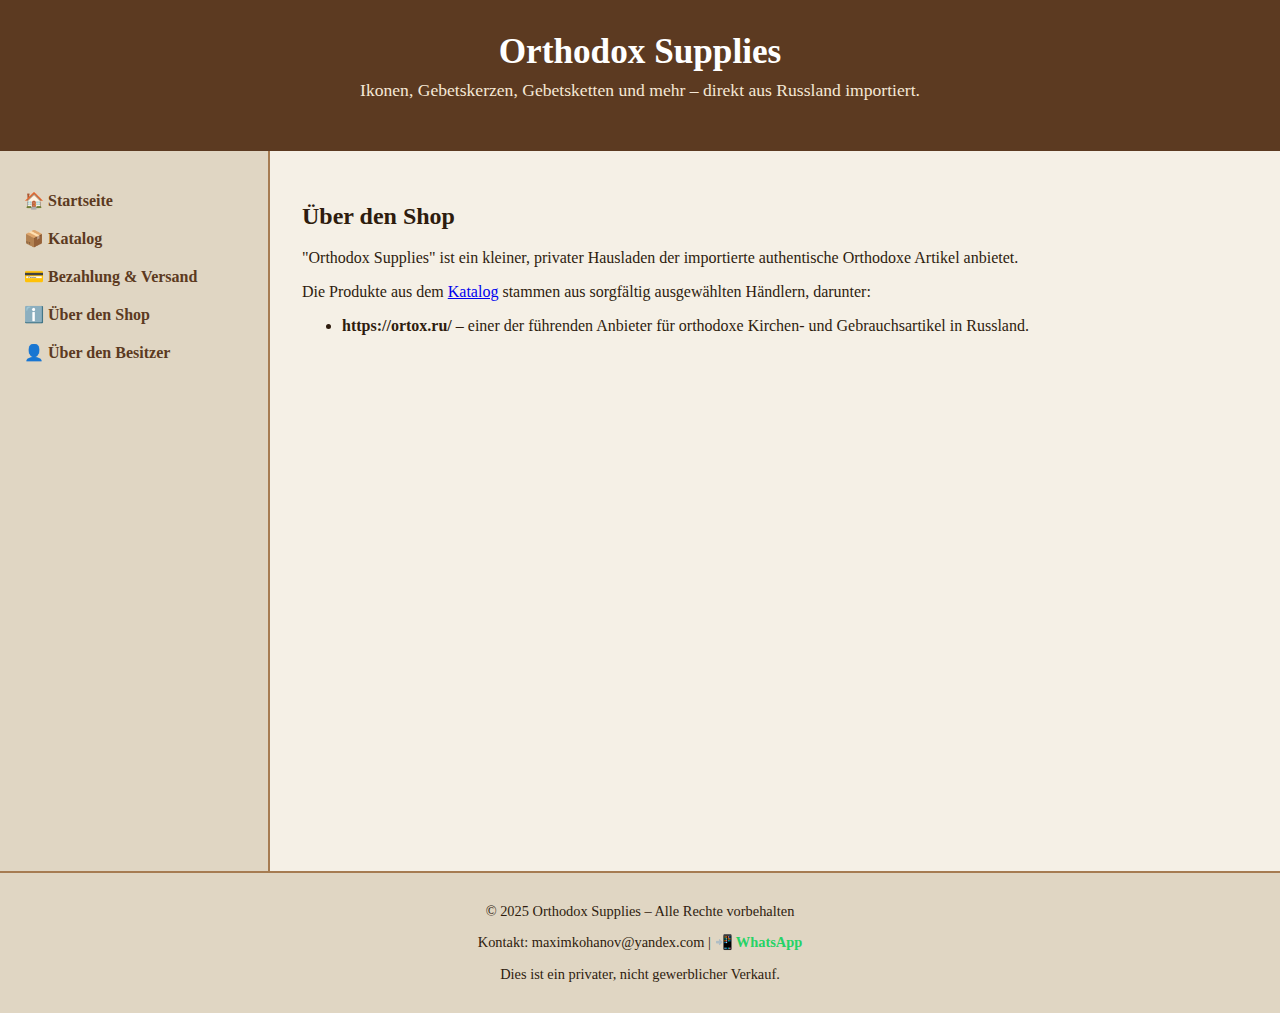
<file: uebershop.html>
<!DOCTYPE html>
<html lang="de">

<head>
  <meta charset="UTF-8">
  <meta name="viewport" content="width=device-width, initial-scale=1.0">
  <title>Über den Shop – Orthodox Supplies</title>
  <link rel="stylesheet" href="styles.css">
</head>

<body>
  <header>
    <h1>Orthodox Supplies</h1>
    <p>Ikonen, Gebetskerzen, Gebetsketten und mehr – direkt aus Russland importiert.</p>
  </header>

  <div class="container">
    <nav>
      <ul>
        <li><a href=">index.html">🏠 Startseite</a></li>
        <li><a href="katalog.html">📦 Katalog</a></li>
        <li><a href="bezahlung.html">💳 Bezahlung & Versand</a></li>
        <li><a href="uebershop.html" class="active">ℹ️ Über den Shop</a></li>
        <li><a href="ueberbesitzer.html">👤 Über den Besitzer</a></li>
      </ul>
    </nav>

    <main>
      <h2>Über den Shop</h2>
    <p>"Orthodox Supplies" ist ein kleiner, privater Hausladen der importierte authentische Orthodoxe Artikel anbietet.</p>
    <p>Die Produkte aus dem <a href="katalog.html">Katalog</a> stammen aus sorgfältig ausgewählten Händlern, darunter:
    <ul>
        <li><strong>https://ortox.ru/</strong> – einer der führenden Anbieter für orthodoxe Kirchen- und Gebrauchsartikel in Russland.</li>
    </ul>
    </p>
    </main>
  </div>

  <footer>
    <p>© 2025 Orthodox Supplies – Alle Rechte vorbehalten</p>
    <p>Kontakt: maximkohanov@yandex.com | 
    <a href="https://wa.me/41767600239" target="_blank" 
       style="color: #25D366; font-weight: bold; text-decoration: none;">
      📲 WhatsApp
    </a></p>
    <p>Dies ist ein privater, nicht gewerblicher Verkauf.</p>
  </footer>
</body>

</html>
</file>
<file: styles.css>
/* Allgemeine Farben */
:root {
  --beige: #f5f0e6;
  --braun: #5c3a21;
  --hellbraun: #a67c52;
  --dunkelbeige: #e0d6c3;
  --text: #2e1c0e;
}

/* Grundstruktur */
body {
  margin: 0;
  font-family: "Georgia", "Times New Roman", serif;
  background-color: var(--beige);
  color: var(--text);
}

/* Kopfbereich */
header {
  background-color: var(--braun);
  color: white;
  padding: 2rem;
  text-align: center;
}

header h1 {
  margin: 0;
  font-size: 2.2rem;
}

header p {
  margin-top: 0.5rem;
  font-size: 1.1rem;
  color: #f5e8d6;
}

/* Seitenlayout */
.container {
  display: flex;
  min-height: 80vh;
}

/* Navigation */
nav {
  width: 220px;
  background-color: var(--dunkelbeige);
  padding: 1.5rem;
  border-right: 2px solid var(--hellbraun);
}

nav ul {
  list-style-type: none;
  padding: 0;
}

nav li {
  margin-bottom: 1.2rem;
}

nav a {
  text-decoration: none;
  color: var(--braun);
  font-weight: bold;
}

nav a:hover {
  color: var(--text);
  text-decoration: underline;
}

/* Hauptinhalt */
main {
  flex-grow: 1;
  padding: 2rem;
}

/* Fussbereich */
footer {
  background-color: var(--dunkelbeige);
  padding: 1rem;
  text-align: center;
  font-size: 0.9rem;
  border-top: 2px solid var(--hellbraun);
  color: var(--text);
}

/* Bild-Slider für Katalog */
.slider {
  position: relative;
  width: 100%;
  overflow: hidden;
}

.slider img {
  display: none;
  width: 100%;
  height: auto;
  border-radius: 4px;
  max-width: 600px;
  overflow: hidden;
  margin-bottom: 40px;
}

.slider img.active {
  display: block;
}
</file>
